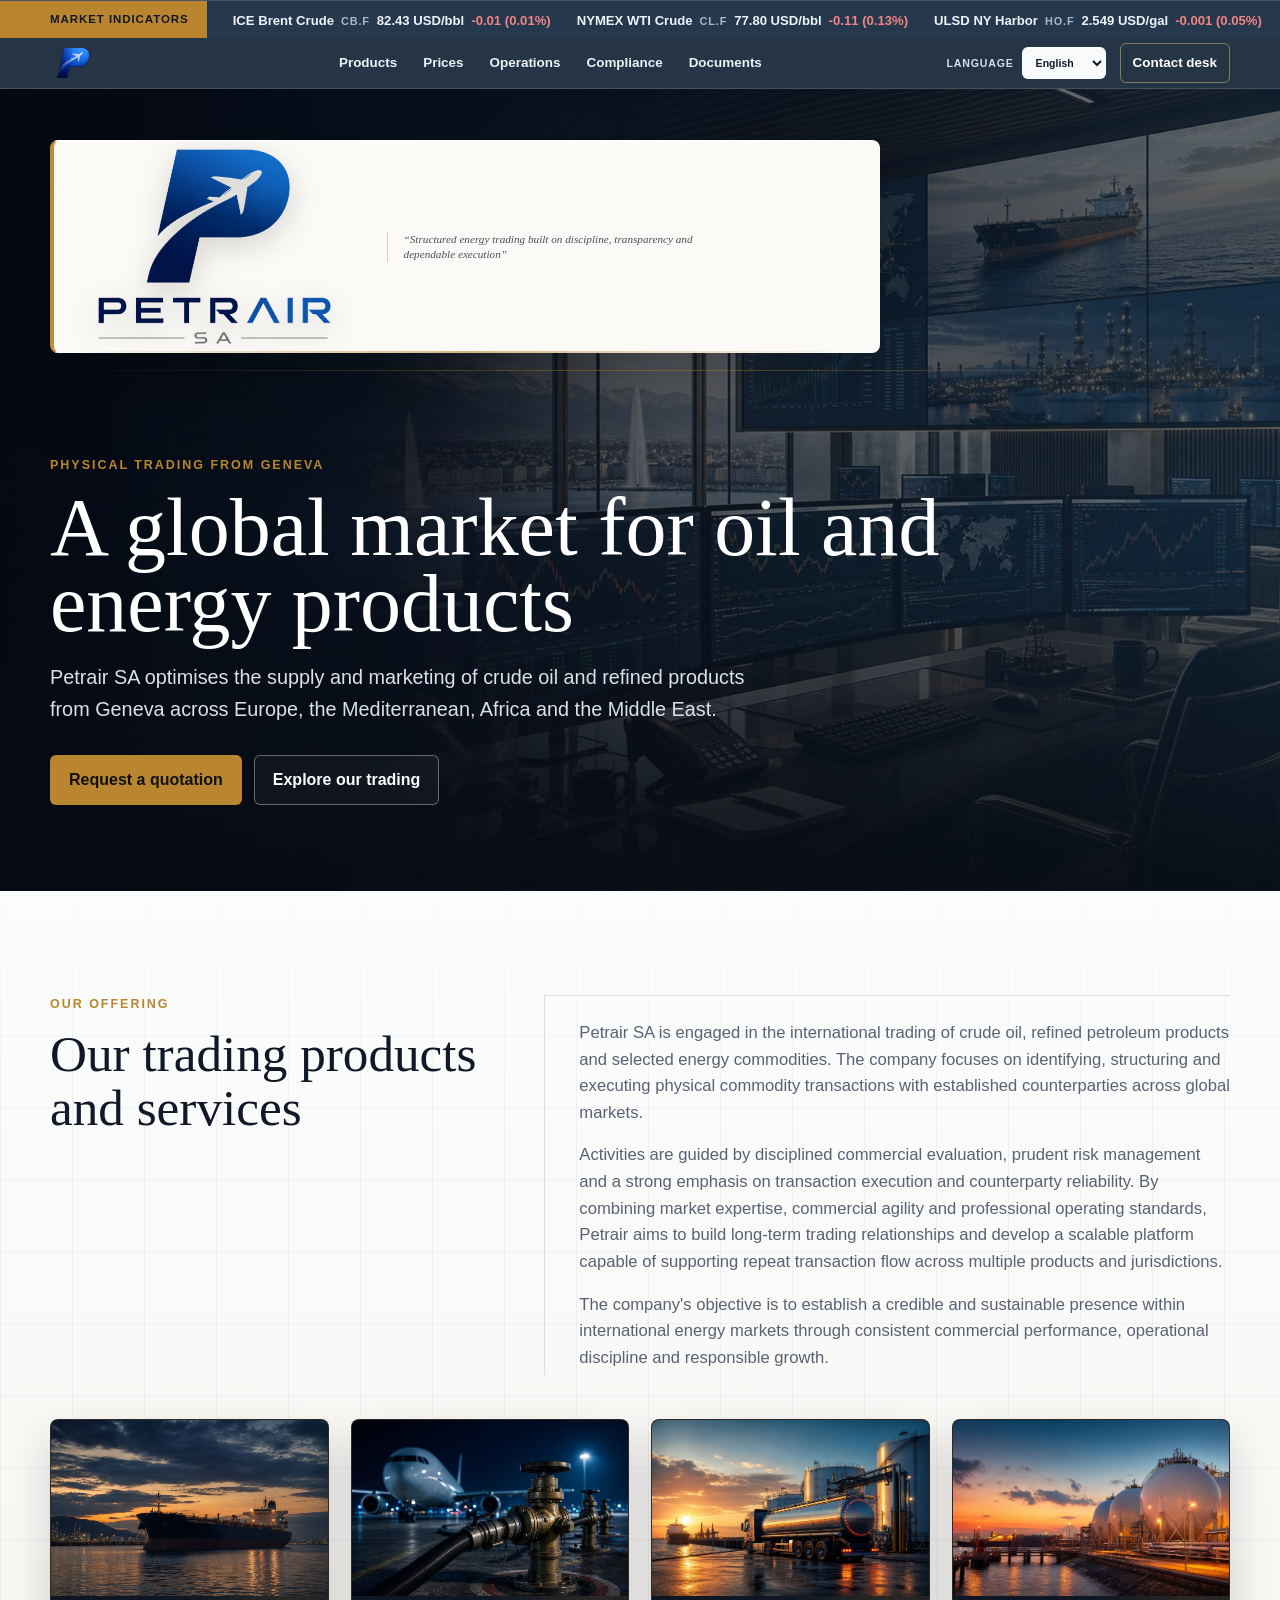
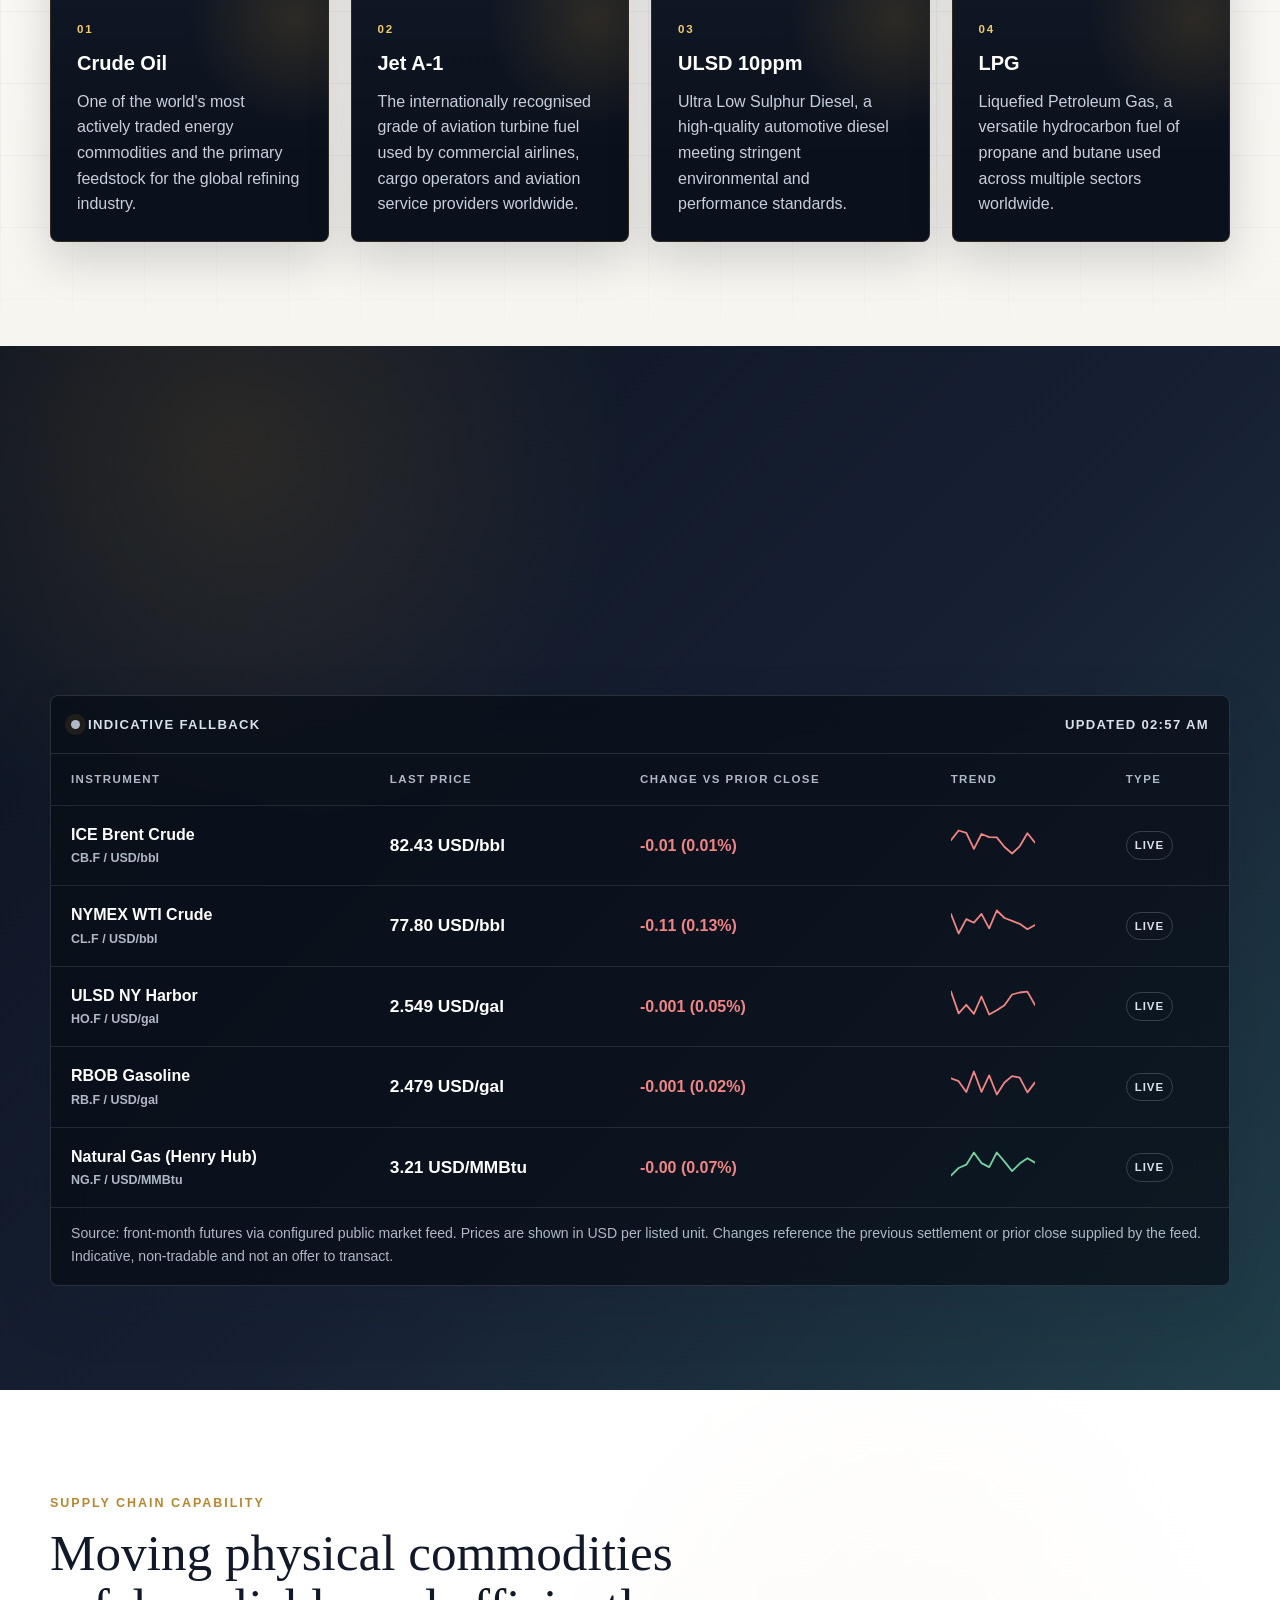
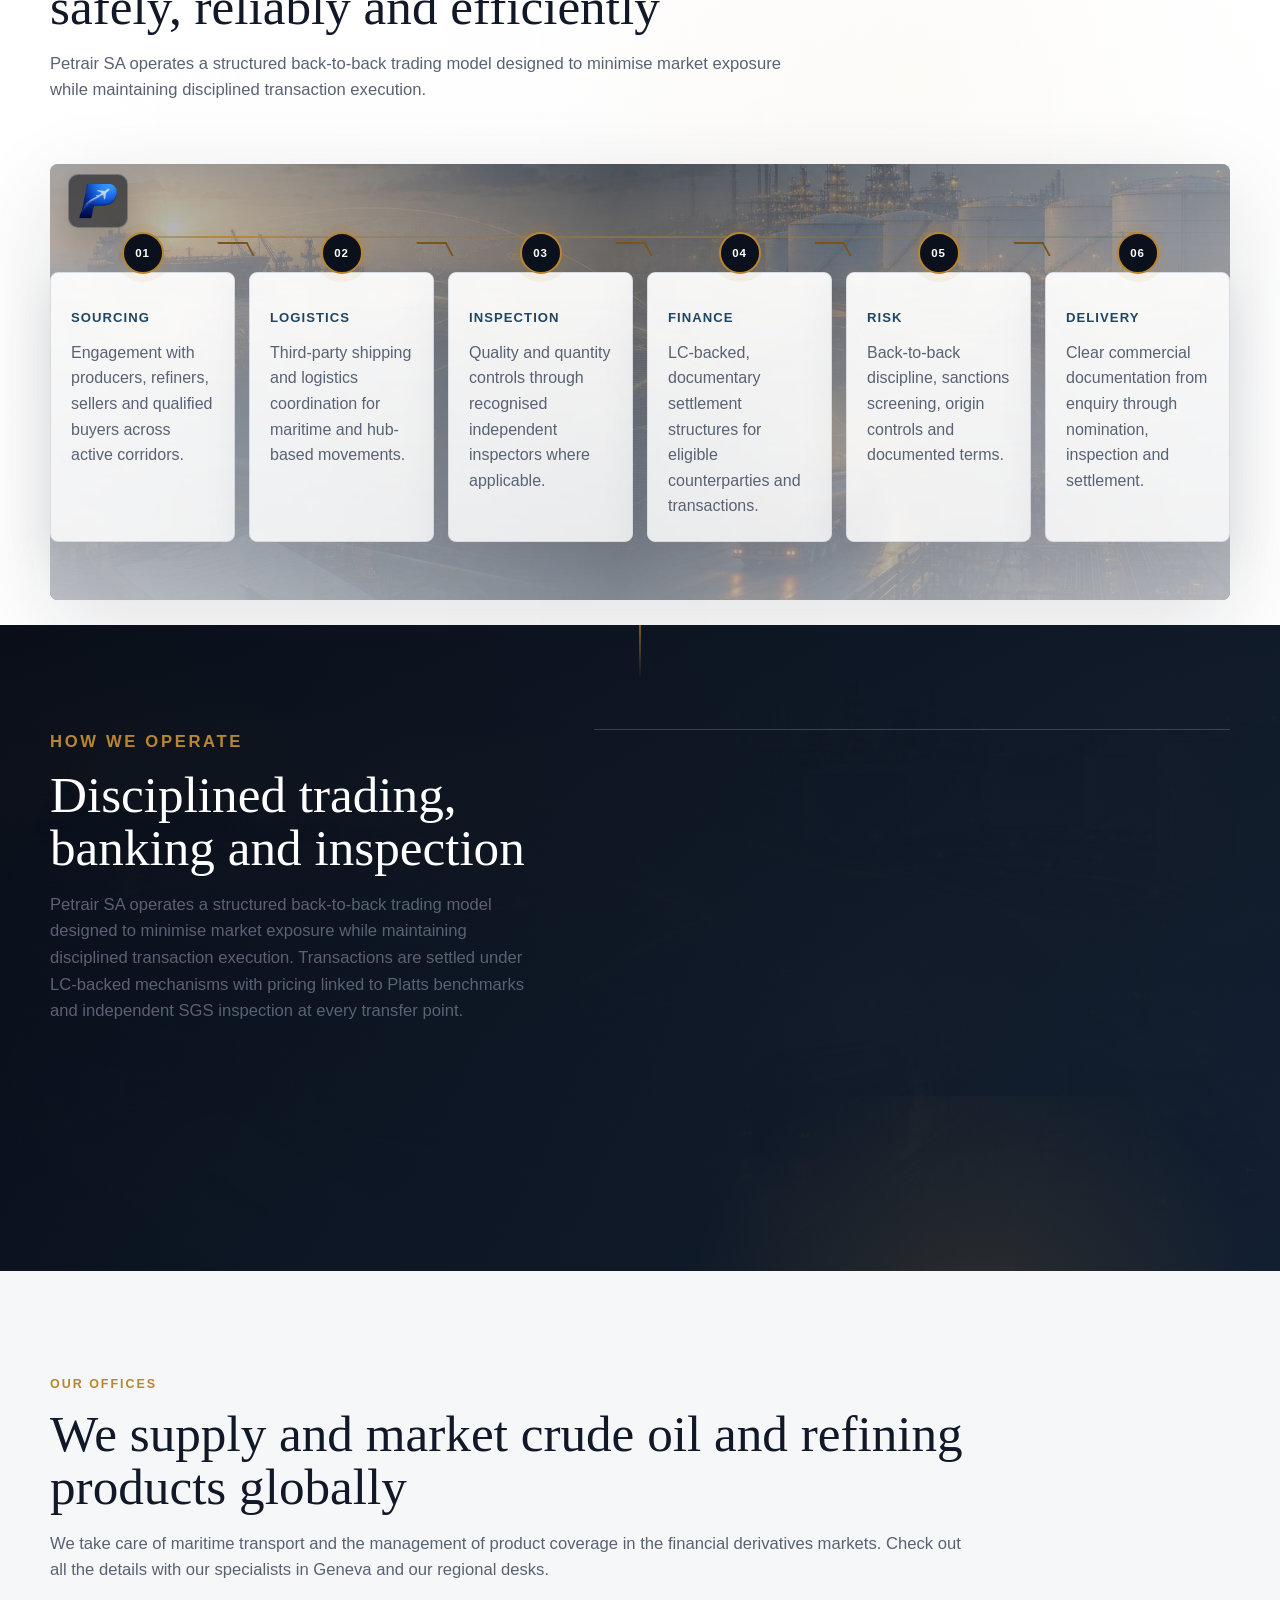
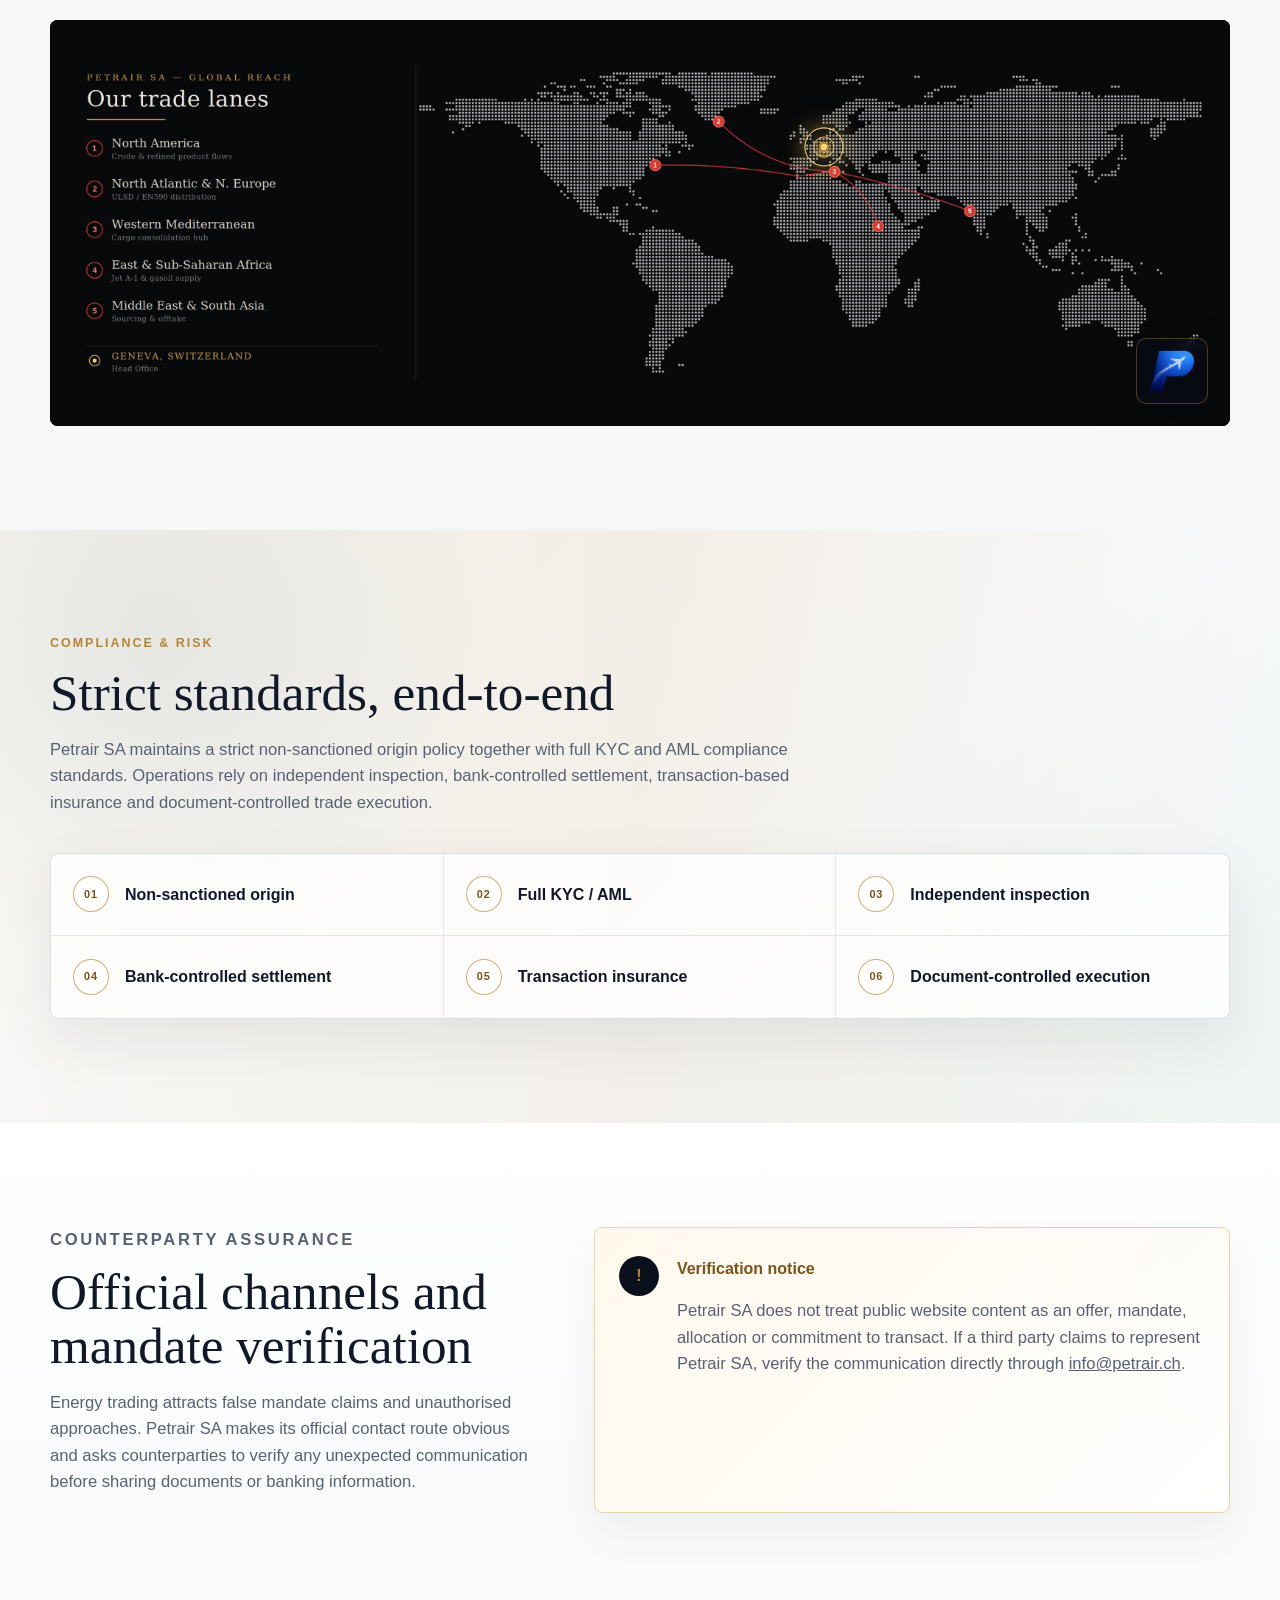
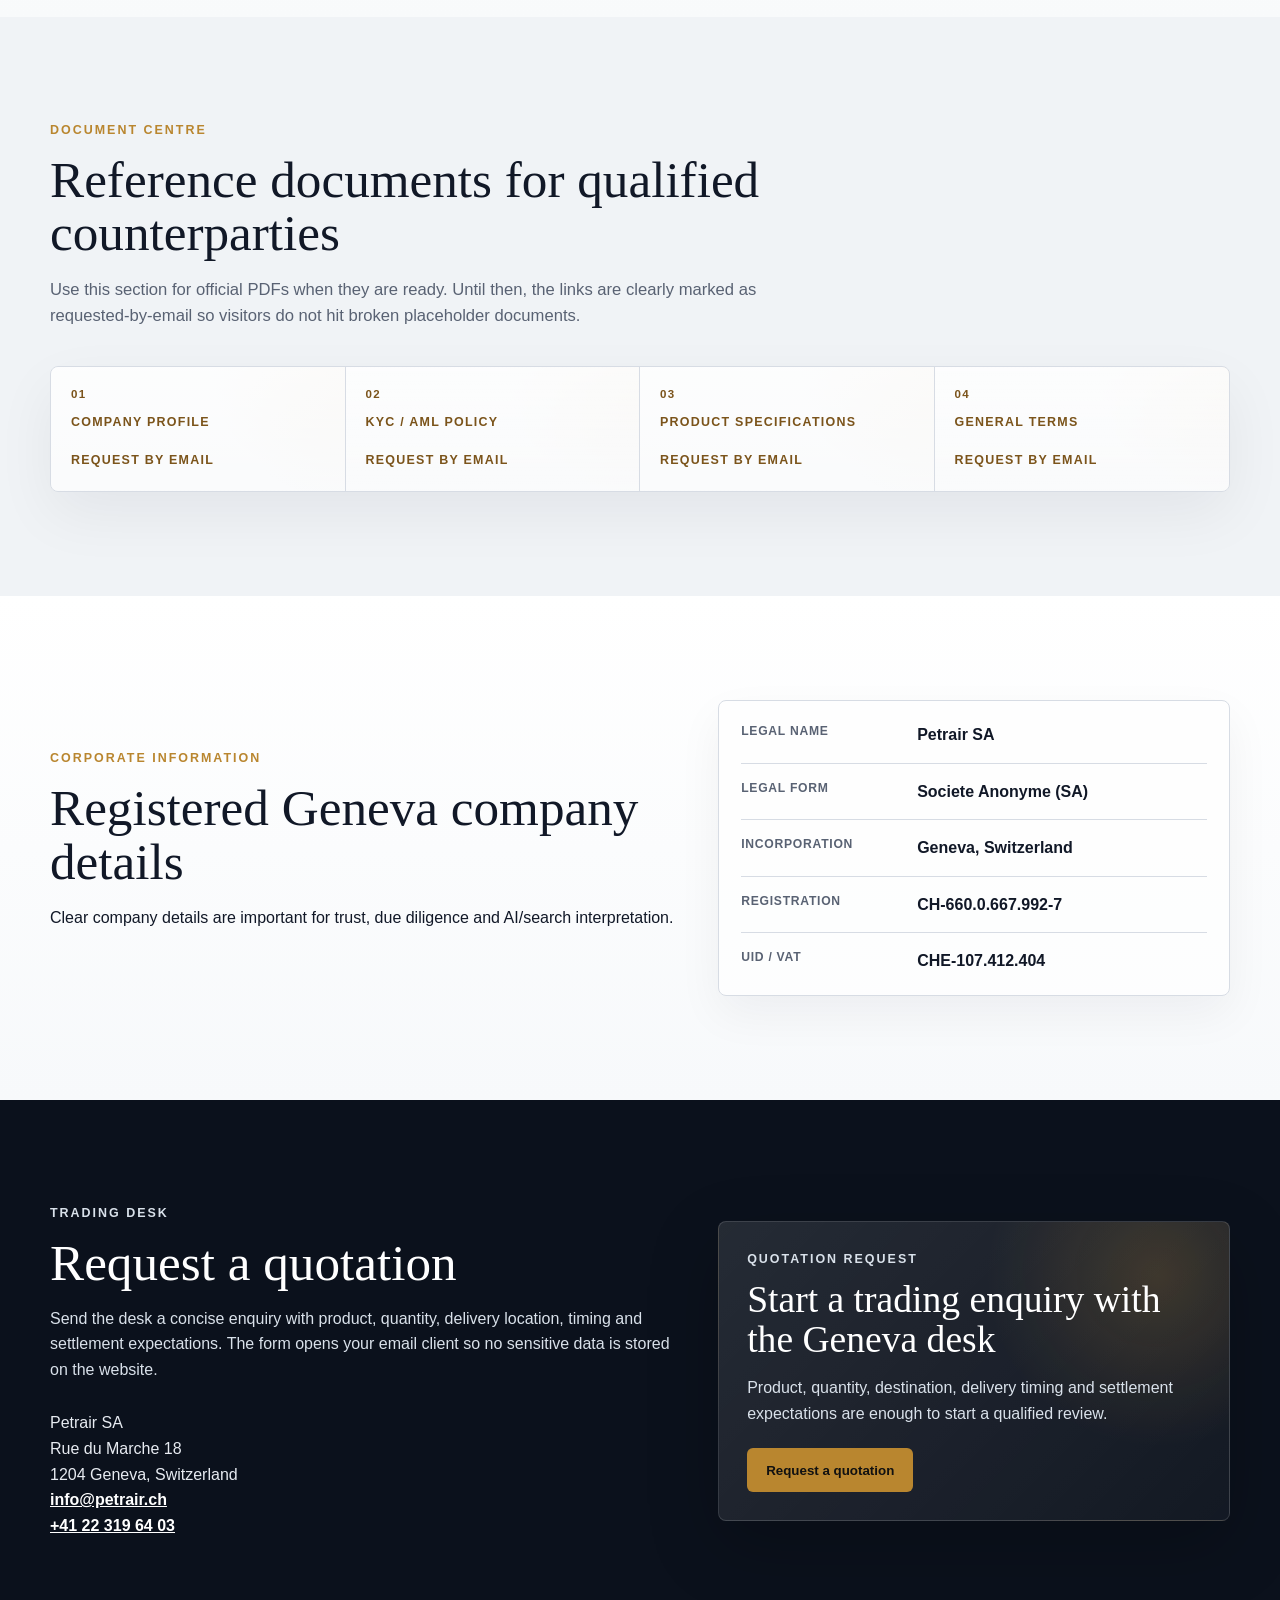
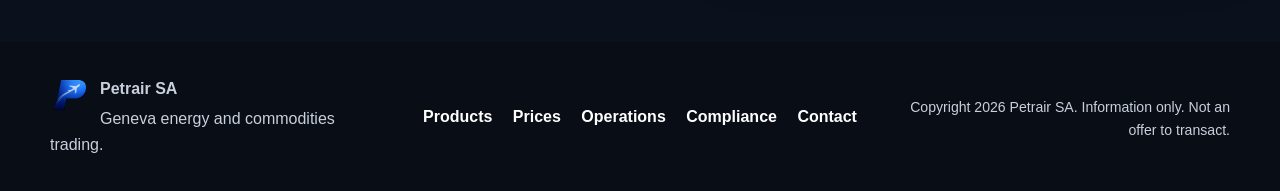
<file: index.html>
<!doctype html>
<html lang="en">
<head>
  <meta charset="utf-8">
  <meta name="viewport" content="width=device-width, initial-scale=1">
  <title>Petrair SA | Geneva Energy & Commodities Trading</title>
  <meta name="description" content="Petrair SA is a Geneva-based physical energy trading company focused on crude oil, Jet A-1, ULSD 10ppm and LPG across Europe, the Mediterranean, Africa and the Middle East.">
  <meta name="robots" content="index,follow,max-image-preview:large,max-snippet:-1,max-video-preview:-1">
  <meta name="theme-color" content="#111827">
  <link rel="canonical" href="https://petrair.org/">
  <link rel="icon" type="image/png" href="images/petrair-logo-256.png">
  <link rel="preload" as="image" href="images/petrair-hero-custom.jpg">
  <link rel="stylesheet" href="css/styles.css?v=20260614-02">
  <link rel="manifest" href="site.webmanifest">
  <meta property="og:type" content="website">
  <meta property="og:site_name" content="Petrair SA">
  <meta property="og:title" content="Petrair SA | Geneva Energy & Commodities Trading">
  <meta property="og:description" content="Physical crude oil and refined-products trading from Geneva, with disciplined logistics, banking, inspection and compliance.">
  <meta property="og:url" content="https://petrair.org/">
  <meta property="og:image" content="https://petrair.org/images/petrair-hero-custom.jpg">
  <meta name="twitter:card" content="summary_large_image">
  <meta name="twitter:title" content="Petrair SA | Geneva Energy & Commodities Trading">
  <meta name="twitter:description" content="Geneva-based physical energy trading for crude oil, Jet A-1, ULSD 10ppm and LPG.">
  <meta name="twitter:image" content="https://petrair.org/images/petrair-hero-custom.jpg">
  <script type="application/ld+json">
  {
    "@context": "https://schema.org",
    "@graph": [
      {
        "@type": "Organization",
        "@id": "https://petrair.org/#organization",
      "name": "Petrair SA",
      "url": "https://petrair.org/",
      "logo": "https://petrair.org/images/petrair-logo-hd.png",
      "image": "https://petrair.org/images/petrair-hero-custom.jpg",
        "legalName": "Petrair SA",
        "foundingLocation": "Geneva, Switzerland",
        "address": {
          "@type": "PostalAddress",
          "streetAddress": "Rue du Marche 18",
          "postalCode": "1204",
          "addressLocality": "Geneva",
          "addressCountry": "CH"
        },
        "email": "info@petrair.ch",
        "telephone": "+41 22 319 64 03",
        "areaServed": ["Europe", "Mediterranean", "Africa", "Middle East", "Asia"],
        "knowsAbout": ["Crude oil trading", "Jet A-1", "ULSD 10ppm", "LPG", "Physical commodities", "Letters of credit", "KYC", "AML"]
      },
      {
        "@type": "WebSite",
        "@id": "https://petrair.org/#website",
        "url": "https://petrair.org/",
        "name": "Petrair SA",
        "publisher": {"@id": "https://petrair.org/#organization"},
        "inLanguage": "en"
      },
      {
        "@type": "Service",
        "@id": "https://petrair.org/#trading-service",
        "name": "Physical energy commodities trading",
        "provider": {"@id": "https://petrair.org/#organization"},
        "serviceType": "Crude oil and refined-products trading",
        "areaServed": ["Europe", "Mediterranean", "Africa", "Middle East", "Asia"],
        "description": "Supply, marketing, logistics coordination and documentary execution for crude oil, Jet A-1, ULSD 10ppm and LPG."
      },
      {
        "@type": "FAQPage",
        "@id": "https://petrair.org/#faq",
        "mainEntity": [
          {
            "@type": "Question",
            "name": "What products does Petrair SA trade?",
            "acceptedAnswer": {
              "@type": "Answer",
              "text": "Petrair SA focuses on crude oil, Jet A-1 aviation fuel, ULSD 10ppm diesel and LPG, supported by documented physical execution."
            }
          },
          {
            "@type": "Question",
            "name": "Where does Petrair SA operate?",
            "acceptedAnswer": {
              "@type": "Answer",
              "text": "Petrair SA is based in Geneva and works across Europe, the Mediterranean, Africa, the Middle East and Asia."
            }
          },
          {
            "@type": "Question",
            "name": "How are enquiries handled?",
            "acceptedAnswer": {
              "@type": "Answer",
              "text": "Qualified counterparties can submit an enquiry to the Geneva desk. Indicative responses are subject to KYC, AML, sanctions screening, product availability and contract terms."
            }
          }
        ]
      }
    ]
  }
  </script>
</head>
<body>
  <a class="skip-link" href="#main">Skip to content</a>
  <header class="site-header">
    <div class="market-ticker" aria-label="Energy market indicators">
      <a class="ticker-label" href="#prices">Market indicators</a>
      <div class="ticker-window" aria-live="polite">
        <div class="ticker-track" id="market-ticker-track">
          <span class="ticker-loading">Loading market indicators...</span>
        </div>
      </div>
    </div>
    <nav class="nav" aria-label="Main navigation">
      <a class="nav-brand" href="#top" aria-label="Petrair SA home">
        <img src="images/petrair-logo-hd.png" alt="" width="44" height="44">
      </a>
      <button class="menu-button" type="button" aria-expanded="false" aria-controls="menu">Menu</button>
      <div class="menu" id="menu">
        <div class="menu-links">
          <a href="#products" data-i18n="nav.products">Products</a>
          <a href="#prices" data-i18n="nav.prices">Prices</a>
          <a href="#operations" data-i18n="nav.operations">Operations</a>
          <a href="#compliance" data-i18n="nav.compliance">Compliance</a>
          <a href="#documents" data-i18n="nav.documents">Documents</a>
        </div>
        <div class="menu-tools">
          <label class="language-label">
            <span data-i18n="nav.language">Language</span>
            <select id="language-select" aria-label="Language">
              <option value="en">English</option>
              <option value="fr">Francais</option>
              <option value="es">Espanol</option>
              <option value="de">Deutsch</option>
              <option value="ar">Arabic</option>
              <option value="zh">Chinese</option>
            </select>
          </label>
          <a href="#contact" class="menu-cta" data-i18n="nav.contact">Contact desk</a>
        </div>
      </div>
    </nav>
  </header>

  <main id="main">
    <section class="hero" id="top" aria-labelledby="hero-title">
      <div class="hero-media" aria-hidden="true">
        <img src="images/petrair-hero-custom.jpg" alt="">
      </div>
      <div class="brand-strip" aria-label="Petrair SA brand statement">
        <div class="hero-brand">
          <div class="brand-lockup" aria-label="Petrair SA">
            <img class="brand-full-logo" src="images/petrair-business-card-logo-mattefree.png" alt="Petrair SA" width="931" height="783">
          </div>
          <p class="brand-mission">&ldquo;Structured energy trading built on discipline, transparency and dependable execution&rdquo;</p>
        </div>
      </div>
      <div class="wrap hero-grid">
        <div class="hero-copy">
          <p class="eyebrow" data-i18n="hero.eyebrow">Physical trading from Geneva</p>
          <h1 id="hero-title" data-i18n="hero.title">A global market for oil and energy products</h1>
          <p class="lead" data-i18n="hero.lead">Petrair SA optimises the supply and marketing of crude oil and refined products from Geneva across Europe, the Mediterranean, Africa and the Middle East.</p>
          <div class="actions">
            <a class="button primary" href="#contact" data-open-rfq data-i18n="hero.cta1">Request a quotation</a>
            <a class="button secondary" href="#products" data-i18n="hero.cta2">Explore our trading</a>
          </div>
        </div>
      </div>
    </section>

    <section class="section products premium-offering" id="products" aria-labelledby="products-title">
      <div class="wrap">
        <div class="section-head offering-head">
          <div>
            <p class="eyebrow" data-i18n="products.eyebrow">Our offering</p>
            <h2 id="products-title" data-i18n="products.title">Our trading products and services</h2>
          </div>
          <div class="offering-copy">
            <p data-i18n="products.text1">Petrair SA is engaged in the international trading of crude oil, refined petroleum products and selected energy commodities. The company focuses on identifying, structuring and executing physical commodity transactions with established counterparties across global markets.</p>
            <p data-i18n="products.text2">Activities are guided by disciplined commercial evaluation, prudent risk management and a strong emphasis on transaction execution and counterparty reliability. By combining market expertise, commercial agility and professional operating standards, Petrair aims to build long-term trading relationships and develop a scalable platform capable of supporting repeat transaction flow across multiple products and jurisdictions.</p>
            <p data-i18n="products.text3">The company's objective is to establish a credible and sustainable presence within international energy markets through consistent commercial performance, operational discipline and responsible growth.</p>
          </div>
        </div>
        <div class="card-grid product-showcase">
          <article class="product-card" data-spec="crude" role="button" tabindex="0" aria-label="Open Crude Oil overview">
            <img src="images/petrair-crude-custom.jpg" alt="Oil tanker at dusk representing Petrair SA crude oil trading corridors" loading="lazy" width="1100" height="720">
            <div class="product-card-body">
              <span class="product-index">01</span>
              <h3 data-i18n="product.crude">Crude Oil</h3>
              <p data-i18n="product.crudeText">One of the world's most actively traded energy commodities and the primary feedstock for the global refining industry.</p>
            </div>
          </article>
          <article class="product-card" data-spec="jet" role="button" tabindex="0" aria-label="Open Jet A-1 overview">
            <img src="images/petrair-jet-custom.jpg" alt="Jet A-1 fuel hydrant on an airport apron representing aviation fuel supply" loading="lazy" width="1100" height="720">
            <div class="product-card-body">
              <span class="product-index">02</span>
              <h3>Jet A-1</h3>
              <p data-i18n="product.jetText">The internationally recognised grade of aviation turbine fuel used by commercial airlines, cargo operators and aviation service providers worldwide.</p>
            </div>
          </article>
          <article class="product-card" data-spec="diesel" role="button" tabindex="0" aria-label="Open ULSD 10ppm overview">
            <img src="images/petrair-diesel-custom-v2.jpg" alt="Refined-products terminal at dusk representing Petrair SA ULSD 10ppm trading" loading="lazy" width="1100" height="720">
            <div class="product-card-body">
              <span class="product-index">03</span>
              <h3>ULSD 10ppm</h3>
              <p data-i18n="product.dieselText">Ultra Low Sulphur Diesel, a high-quality automotive diesel meeting stringent environmental and performance standards.</p>
            </div>
          </article>
          <article class="product-card" data-spec="lpg" role="button" tabindex="0" aria-label="Open LPG overview">
            <img src="images/petrair-lpg-custom-v2.jpg" alt="LPG spherical storage tanks at a coastal terminal at dusk" loading="lazy" width="1100" height="720">
            <div class="product-card-body">
              <span class="product-index">04</span>
              <h3>LPG</h3>
              <p data-i18n="product.lpgText">Liquefied Petroleum Gas, a versatile hydrocarbon fuel of propane and butane used across multiple sectors worldwide.</p>
            </div>
          </article>
        </div>
      </div>
    </section>

    <section class="section prices" id="prices" aria-labelledby="prices-title">
      <div class="wrap">
        <div class="section-head">
          <p class="eyebrow" data-i18n="prices.eyebrow">Energy market indicators</p>
          <h2 id="prices-title" data-i18n="prices.title">Crude oil and refined-product benchmark prices</h2>
          <p data-i18n="prices.text">Streaming front-month futures for the benchmarks Petrair SA trades against. Changes are measured against the previous settlement or prior close from the feed.</p>
        </div>
        <div class="price-board" aria-live="polite">
          <div class="price-board-head">
            <span><span class="status-dot" id="price-status-dot"></span><span id="price-status">Loading</span></span>
            <span id="price-updated">Not updated yet</span>
          </div>
          <div class="price-table-wrap">
            <table class="price-table">
              <thead>
                <tr>
                  <th data-i18n="prices.instrument">Instrument</th>
                  <th data-i18n="prices.last">Last price</th>
                  <th data-i18n="prices.change">Change vs prior close</th>
                  <th class="hide-sm" data-i18n="prices.trend">Trend</th>
                  <th data-i18n="prices.type">Type</th>
                </tr>
              </thead>
              <tbody id="price-rows"></tbody>
            </table>
          </div>
          <p class="price-foot" data-i18n="prices.foot">Source: front-month futures via configured public market feed. Prices are shown in USD per listed unit. Changes reference the previous settlement or prior close supplied by the feed. Indicative, non-tradable and not an offer to transact.</p>
        </div>
      </div>
    </section>

    <section class="section supply" aria-labelledby="supply-title">
      <div class="wrap">
        <div class="section-head">
          <p class="eyebrow" data-i18n="supply.eyebrow">Supply chain capability</p>
          <h2 id="supply-title" data-i18n="supply.title">Moving physical commodities safely, reliably and efficiently</h2>
          <p data-i18n="supply.text">Petrair SA operates a structured back-to-back trading model designed to minimise market exposure while maintaining disciplined transaction execution.</p>
        </div>
        <div class="supply-art" aria-hidden="true">
          <img src="images/supply-flow-bg.jpg" alt="" loading="lazy" width="1200" height="720">
        </div>
        <div class="capability-flow" aria-label="Supply chain capability flow">
          <div class="flow-rail" aria-hidden="true"><span></span></div>
          <article>
            <span class="flow-step">01</span>
            <strong data-i18n="supply.step1.title">Sourcing</strong>
            <p data-i18n="supply.step1.text">Engagement with producers, refiners, sellers and qualified buyers across active corridors.</p>
          </article>
          <article>
            <span class="flow-step">02</span>
            <strong data-i18n="supply.step2.title">Logistics</strong>
            <p data-i18n="supply.step2.text">Third-party shipping and logistics coordination for maritime and hub-based movements.</p>
          </article>
          <article>
            <span class="flow-step">03</span>
            <strong data-i18n="supply.step3.title">Inspection</strong>
            <p data-i18n="supply.step3.text">Quality and quantity controls through recognised independent inspectors where applicable.</p>
          </article>
          <article>
            <span class="flow-step">04</span>
            <strong data-i18n="supply.step4.title">Finance</strong>
            <p data-i18n="supply.step4.text">LC-backed, documentary settlement structures for eligible counterparties and transactions.</p>
          </article>
          <article>
            <span class="flow-step">05</span>
            <strong data-i18n="supply.step5.title">Risk</strong>
            <p data-i18n="supply.step5.text">Back-to-back discipline, sanctions screening, origin controls and documented terms.</p>
          </article>
          <article>
            <span class="flow-step">06</span>
            <strong data-i18n="supply.step6.title">Delivery</strong>
            <p data-i18n="supply.step6.text">Clear commercial documentation from enquiry through nomination, inspection and settlement.</p>
          </article>
        </div>
      </div>
    </section>

    <section class="section operations process-continuation" id="operations" aria-labelledby="operations-title">
      <div class="wrap split">
        <div>
          <p class="eyebrow" data-i18n="ops.eyebrow">How we operate</p>
          <h2 id="operations-title" data-i18n="ops.title">Disciplined trading, banking and inspection</h2>
          <p data-i18n="ops.text">Petrair SA operates a structured back-to-back trading model designed to minimise market exposure while maintaining disciplined transaction execution. Transactions are settled under LC-backed mechanisms with pricing linked to Platts benchmarks and independent SGS inspection at every transfer point.</p>
        </div>
        <div class="process-list" aria-label="Operating standards">
          <div><span>01</span><strong data-i18n="ops.step1.title">Inspection</strong><p data-i18n="ops.step1.text">SGS and internationally recognised inspectors at every transfer point.</p></div>
          <div><span>02</span><strong data-i18n="ops.step2.title">Logistics</strong><p data-i18n="ops.step2.text">Third-party shipping and logistics support across corridors.</p></div>
          <div><span>03</span><strong data-i18n="ops.step3.title">Settlement</strong><p data-i18n="ops.step3.text">Bank-controlled, fully documented LC execution.</p></div>
          <div><span>04</span><strong data-i18n="ops.step4.title">Pricing</strong><p data-i18n="ops.step4.text">Platts-linked benchmarks, transparent and auditable.</p></div>
        </div>
      </div>
    </section>

    <section class="section reach" aria-labelledby="reach-title">
      <div class="wrap">
        <div class="section-head compact">
          <p class="eyebrow" data-i18n="reach.eyebrow">Our offices</p>
          <h2 id="reach-title" data-i18n="reach.title">We supply and market crude oil and refining products globally</h2>
          <p data-i18n="reach.text">We take care of maritime transport and the management of product coverage in the financial derivatives markets. Check out all the details with our specialists in Geneva and our regional desks.</p>
        </div>
        <div class="map-band">
          <div class="route-map" role="img" aria-label="Petrair SA global trade lanes: North America, North Atlantic and Northern Europe, Western Mediterranean, East and Sub-Saharan Africa, Middle East and South Asia, with Geneva head office.">
            <img src="images/petrair-tradelanes-list.png" alt="Petrair SA global trade lanes map with route list and Geneva head office marker" loading="lazy" width="2048" height="731">
            <span class="geneva-pulse" aria-hidden="true"></span>
          </div>
        </div>
      </div>
    </section>

    <section class="section compliance" id="compliance" aria-labelledby="compliance-title">
      <div class="wrap">
        <div class="section-head">
          <p class="eyebrow" data-i18n="compliance.eyebrow">Compliance & Risk</p>
          <h2 id="compliance-title" data-i18n="compliance.title">Strict standards, end-to-end</h2>
          <p data-i18n="compliance.text">Petrair SA maintains a strict non-sanctioned origin policy together with full KYC and AML compliance standards. Operations rely on independent inspection, bank-controlled settlement, transaction-based insurance and document-controlled trade execution.</p>
        </div>
        <div class="checks">
          <div data-i18n="compliance.check1">Non-sanctioned origin</div>
          <div data-i18n="compliance.check2">Full KYC / AML</div>
          <div data-i18n="compliance.check3">Independent inspection</div>
          <div data-i18n="compliance.check4">Bank-controlled settlement</div>
          <div data-i18n="compliance.check5">Transaction insurance</div>
          <div data-i18n="compliance.check6">Document-controlled execution</div>
        </div>
      </div>
    </section>

    <section class="section assurance" aria-labelledby="assurance-title">
      <div class="wrap split">
        <div>
          <p class="eyebrow" data-i18n="assurance.eyebrow">Counterparty assurance</p>
          <h2 id="assurance-title" data-i18n="assurance.title">Official channels and mandate verification</h2>
          <p data-i18n="assurance.text">Energy trading attracts false mandate claims and unauthorised approaches. Petrair SA makes its official contact route obvious and asks counterparties to verify any unexpected communication before sharing documents or banking information.</p>
        </div>
        <div class="warning-panel">
          <strong data-i18n="assurance.noticeTitle">Verification notice</strong>
          <p><span data-i18n="assurance.noticeText">Petrair SA does not treat public website content as an offer, mandate, allocation or commitment to transact. If a third party claims to represent Petrair SA, verify the communication directly through</span> <a href="mailto:info@petrair.ch">info@petrair.ch</a>.</p>
        </div>
      </div>
    </section>

    <section class="section documents" id="documents" aria-labelledby="documents-title">
      <div class="wrap">
        <div class="section-head">
          <p class="eyebrow" data-i18n="documents.eyebrow">Document centre</p>
          <h2 id="documents-title" data-i18n="documents.title">Reference documents for qualified counterparties</h2>
          <p data-i18n="documents.text">Use this section for official PDFs when they are ready. Until then, the links are clearly marked as requested-by-email so visitors do not hit broken placeholder documents.</p>
        </div>
        <div class="doc-grid">
          <a href="mailto:info@petrair.ch?subject=Petrair%20SA%20company%20profile%20request"><span data-i18n="documents.item1">Company profile</span> <span data-i18n="documents.request">Request by email</span></a>
          <a href="mailto:info@petrair.ch?subject=Petrair%20SA%20KYC%20AML%20policy%20request"><span data-i18n="documents.item2">KYC / AML policy</span> <span data-i18n="documents.request">Request by email</span></a>
          <a href="mailto:info@petrair.ch?subject=Petrair%20SA%20product%20specifications%20request"><span data-i18n="documents.item3">Product specifications</span> <span data-i18n="documents.request">Request by email</span></a>
          <a href="mailto:info@petrair.ch?subject=Petrair%20SA%20terms%20request"><span data-i18n="documents.item4">General terms</span> <span data-i18n="documents.request">Request by email</span></a>
        </div>
      </div>
    </section>

    <section class="section corporate" aria-labelledby="corporate-title">
      <div class="wrap contact-grid">
        <div>
          <p class="eyebrow" data-i18n="corporate.eyebrow">Corporate information</p>
          <h2 id="corporate-title" data-i18n="corporate.title">Registered Geneva company details</h2>
          <p data-i18n="corporate.text">Clear company details are important for trust, due diligence and AI/search interpretation.</p>
        </div>
        <dl class="corp-list">
          <div><dt data-i18n="corporate.legalName">Legal name</dt><dd>Petrair SA</dd></div>
          <div><dt data-i18n="corporate.legalForm">Legal form</dt><dd data-i18n="corporate.legalFormValue">Societe Anonyme (SA)</dd></div>
          <div><dt data-i18n="corporate.incorporation">Incorporation</dt><dd data-i18n="corporate.incorporationValue">Geneva, Switzerland</dd></div>
          <div><dt data-i18n="corporate.registration">Registration</dt><dd>CH-660.0.667.992-7</dd></div>
          <div><dt data-i18n="corporate.uid">UID / VAT</dt><dd>CHE-107.412.404</dd></div>
        </dl>
      </div>
    </section>

    <section class="section contact" id="contact" aria-labelledby="contact-title">
      <div class="wrap contact-grid">
        <div>
          <p class="eyebrow" data-i18n="contact.eyebrow">Trading desk</p>
          <h2 id="contact-title" data-i18n="contact.title">Request a quotation</h2>
          <p data-i18n="contact.text">Send the desk a concise enquiry with product, quantity, delivery location, timing and settlement expectations. The form opens your email client so no sensitive data is stored on the website.</p>
          <address>
            Petrair SA<br>
            Rue du Marche 18<br>
            1204 Geneva, Switzerland<br>
            <a href="mailto:info@petrair.ch">info@petrair.ch</a><br>
            <a href="tel:+41223196403">+41 22 319 64 03</a>
          </address>
        </div>
        <div class="rfq-panel">
          <p class="eyebrow" data-i18n="quote.eyebrow">Quotation request</p>
          <h3 data-i18n="quote.title">Start a trading enquiry with the Geneva desk</h3>
          <p data-i18n="quote.text">Product, quantity, destination, delivery timing and settlement expectations are enough to start a qualified review.</p>
          <button class="button primary" type="button" data-open-rfq data-i18n="quote.button">Request a quotation</button>
        </div>
      </div>
    </section>
  </main>

  <footer class="footer">
    <div class="wrap footer-grid">
      <div>
        <img class="footer-logo" src="images/petrair-logo-hd.png" alt="" width="40" height="38">
        <strong>Petrair SA</strong>
        <p data-i18n="footer.tagline">Geneva energy and commodities trading.</p>
      </div>
      <div>
        <a href="#products" data-i18n="nav.products">Products</a>
        <a href="#prices" data-i18n="nav.prices">Prices</a>
        <a href="#operations" data-i18n="nav.operations">Operations</a>
        <a href="#compliance" data-i18n="nav.compliance">Compliance</a>
        <a href="#contact" data-i18n="footer.contact">Contact</a>
      </div>
      <p data-i18n="footer.legal">Copyright 2026 Petrair SA. Information only. Not an offer to transact.</p>
    </div>
  </footer>
  <div class="modal" id="rfq-modal" hidden>
    <div class="modal-panel rfq-modal-panel" role="dialog" aria-modal="true" aria-labelledby="rfq-modal-title">
      <button class="modal-close rfq-modal-close" type="button" aria-label="Close RFQ form">×</button>
      <p class="eyebrow" data-i18n="contact.eyebrow">Trading desk</p>
      <h2 id="rfq-modal-title" data-i18n="contact.title">Request a quotation</h2>
      <form class="rfq-form" id="rfq-form">
          <label><span data-i18n="form.product">Product</span>
            <select name="Product">
              <option>Crude Oil</option>
              <option>Jet A-1</option>
              <option>ULSD 10ppm</option>
              <option>LPG</option>
              <option>Other</option>
            </select>
          </label>
          <label><span data-i18n="form.quantity">Quantity</span>
            <input name="Quantity" autocomplete="off" placeholder="e.g. 50,000 MT per month">
          </label>
          <label><span data-i18n="form.destination">Destination</span>
            <input name="Destination" autocomplete="shipping locality" placeholder="Port or region">
          </label>
          <label><span data-i18n="form.company">Company</span>
            <input name="Company" autocomplete="organization">
          </label>
          <label><span data-i18n="form.name">Your name</span>
            <input name="Name" autocomplete="name">
          </label>
          <label><span data-i18n="form.email">Email</span>
            <input name="Email" type="email" autocomplete="email" required>
          </label>
          <label><span data-i18n="form.phone">Phone (optional)</span>
            <div class="phone-fields">
              <select name="CountryCode" aria-label="Country code">
                <option value="+41">+41 CH</option>
                <option value="+44">+44 UK</option>
                <option value="+1">+1 US/CA</option>
                <option value="+33">+33 FR</option>
                <option value="+34">+34 ES</option>
                <option value="+49">+49 DE</option>
                <option value="+971">+971 UAE</option>
                <option value="+966">+966 SA</option>
                <option value="+234">+234 NG</option>
                <option value="+27">+27 ZA</option>
              </select>
              <input name="Phone" autocomplete="tel" placeholder="Phone number">
            </div>
          </label>
          <label><span data-i18n="form.message">Message</span>
            <textarea name="Message" rows="4" placeholder="Specification, delivery window, Incoterm, payment terms"></textarea>
          </label>
          <button class="button primary" type="submit" data-i18n="form.submit">Open email enquiry</button>
          <p class="form-note" id="form-note" role="status"></p>
        </form>
    </div>
  </div>
  <div class="modal" id="spec-modal" hidden>
    <div class="modal-panel" role="dialog" aria-modal="true" aria-labelledby="modal-title">
      <button class="modal-close" type="button" aria-label="Close product overview">&times;</button>
      <div class="modal-image" id="modal-image" aria-hidden="true"></div>
      <p class="eyebrow" id="modal-eyebrow">Product overview</p>
      <h2 id="modal-title">Product</h2>
      <p id="modal-body"></p>
    </div>
  </div>
  <script src="js/translations.js" defer></script>
  <script src="js/script.js" defer></script>
</body>
</html>
</file>
<file: css/styles.css>
:root {
  color-scheme: light;
  --ink: #111827;
  --muted: #596273;
  --soft: #eef1f4;
  --ivory: #f7f5ef;
  --line: #d7dce4;
  --panel: #ffffff;
  --dark: #0b111c;
  --dark-2: #172033;
  --gold: #b9862f;
  --gold-dark: #7b541b;
  --blue: #214663;
  --green: #2f6f63;
  --max: 1180px;
  --shadow: 0 24px 60px rgba(17, 24, 39, .12);
}

@font-face {
  font-family: "Azonix";
  font-style: normal;
  font-weight: 400;
  font-display: swap;
  src:
    url("../fonts/Azonix.otf") format("opentype");
}

@font-face {
  font-family: "FoobarPro";
  font-style: normal;
  font-weight: 400;
  font-display: swap;
  src:
    url("../fonts/FoobarproRegular-zlLD.otf") format("opentype");
}

@font-face {
  font-family: "Gugi";
  font-style: normal;
  font-weight: 400;
  font-display: swap;
  src:
    url("../fonts/Gugi-Regular.woff") format("woff"),
    url("../fonts/Gugi-Regular.woff2") format("woff2"),
    url("../fonts/Gugi-Regular.ttf") format("truetype"),
    url("https://fonts.gstatic.com/s/gugi/v15/A2BVn5dXywshVA6A9DEfgqM.woff2") format("woff2");
}

* { box-sizing: border-box; }
html { scroll-behavior: smooth; }
body {
  margin: 0;
  background: #f6f7f8;
  color: var(--ink);
  font-family: Arial, Helvetica, sans-serif;
  line-height: 1.6;
  text-rendering: optimizeLegibility;
}

body::before {
  content: "";
  position: fixed;
  inset: 0;
  z-index: -1;
  pointer-events: none;
  background:
    linear-gradient(120deg, rgba(33,70,99,.08), transparent 34%),
    linear-gradient(300deg, rgba(47,111,99,.07), transparent 38%);
}

img { max-width: 100%; display: block; }
a { color: inherit; }
.wrap { width: min(var(--max), calc(100% - 40px)); margin: 0 auto; }
.skip-link {
  position: absolute;
  left: 12px;
  top: -48px;
  z-index: 20;
  background: var(--dark);
  color: #fff;
  padding: 10px 14px;
}
.skip-link:focus { top: 12px; }

.market-ticker {
  display: flex;
  align-items: center;
  min-height: 38px;
  overflow: hidden;
  background: #26384d;
  color: #eef3f8;
  border-top: 1px solid rgba(255,255,255,.14);
}
.ticker-label {
  flex: 0 0 auto;
  align-self: stretch;
  display: inline-flex;
  align-items: center;
  padding: 0 max(16px, calc((100vw - var(--max)) / 2));
  padding-right: 18px;
  background: var(--gold);
  color: #111827;
  text-decoration: none;
  font-size: .72rem;
  font-weight: 900;
  letter-spacing: .08em;
  text-transform: uppercase;
}
.ticker-window {
  min-width: 0;
  flex: 1 1 auto;
  overflow: hidden;
}
.ticker-track {
  display: inline-flex;
  align-items: center;
  gap: 26px;
  min-width: max-content;
  padding: 0 0 0 26px;
  white-space: nowrap;
  animation: ticker-scroll 42s linear infinite;
}
.ticker-window:hover .ticker-track { animation-play-state: paused; }
.ticker-group {
  display: inline-flex;
  align-items: center;
  gap: 26px;
}
.ticker-item {
  display: inline-flex;
  align-items: baseline;
  gap: 7px;
  font-size: .82rem;
  font-weight: 800;
  font-variant-numeric: tabular-nums;
}
.ticker-name {
  color: #eef3f8;
  font-size: .82rem;
  font-weight: 900;
}
.ticker-item small {
  color: #aeb8c7;
  font-size: .68rem;
  font-weight: 900;
  letter-spacing: .08em;
  text-transform: uppercase;
}
.ticker-change.up { color: #75d19f; }
.ticker-change.down { color: #ef8585; }
.ticker-loading {
  color: #c9d2df;
  font-size: .78rem;
  font-weight: 800;
}
@keyframes ticker-scroll {
  from { transform: translateX(0); }
  to { transform: translateX(-50%); }
}

.site-header {
  position: sticky;
  top: 0;
  z-index: 30;
  background: rgba(30,45,63,.96);
  border-bottom: 1px solid rgba(255,255,255,.14);
  backdrop-filter: blur(18px);
}
.nav {
  position: relative;
  width: min(var(--max), calc(100% - 40px));
  height: 50px;
  margin: 0 auto;
  display: flex;
  align-items: center;
  justify-content: center;
  gap: 18px;
  z-index: 2;
}
.brand-strip {
  position: relative;
  overflow: visible;
  z-index: 22;
  width: min(var(--max), calc(100% - 40px));
  margin: 0 auto;
  padding-top: clamp(24px, 4vw, 52px);
  background: transparent;
  border-bottom: 0;
  box-shadow: none;
}
.brand-strip::after {
  content: "";
  position: absolute;
  left: 0;
  right: 0;
  bottom: -18px;
  height: 1px;
  pointer-events: none;
  background: linear-gradient(90deg, rgba(185,134,47,0), rgba(185,134,47,.55), rgba(185,134,47,0));
}
.nav-brand {
  position: absolute;
  left: 0;
  top: 50%;
  display: grid;
  place-items: center;
  width: 46px;
  height: 46px;
  border-radius: 6px;
  transform: translateY(-50%);
  transition: filter .28s ease, transform .28s ease;
  animation: header-logo-pulse 3.8s ease-in-out infinite;
}
.nav-brand img {
  width: 38px;
  height: 38px;
  object-fit: contain;
}
.nav-brand:hover {
  animation: logo-glow-pulse 1.9s ease-in-out infinite;
  transform: translateY(-50%) scale(1.05);
  filter:
    drop-shadow(0 0 8px rgba(58,154,255,.58))
    drop-shadow(0 0 20px rgba(58,154,255,.32));
}
.menu {
  flex: 1;
  display: grid;
  grid-template-columns: 1fr auto 1fr;
  align-items: center;
}
.menu-links {
  grid-column: 2;
  display: flex;
  align-items: center;
  justify-content: center;
  gap: 26px;
  transform: translateX(-7vw);
}
.menu-tools {
  grid-column: 3;
  display: flex;
  align-items: center;
  justify-content: flex-end;
  gap: 14px;
}
.menu a {
  text-decoration: none;
  color: #edf2f7;
  font-size: .84rem;
  font-weight: 800;
}
.menu a:hover { color: #f7d476; }
.language-label {
  display: inline-flex;
  align-items: center;
  gap: 8px;
  color: #d7dee8;
  font-size: .66rem;
  font-weight: 800;
  text-transform: uppercase;
  letter-spacing: .08em;
}
.language-label select {
  min-height: 32px;
  border: 1px solid rgba(255,255,255,.22);
  border-radius: 6px;
  background: #f8fafc;
  color: var(--ink);
  padding: 5px 9px;
  font: inherit;
  text-transform: none;
  letter-spacing: 0;
  cursor: pointer;
}
.language-label option {
  background: #fff;
  color: var(--ink);
}
.menu-cta {
  border: 1px solid rgba(247,212,118,.46);
  color: #fff !important;
  padding: 8px 12px;
  border-radius: 6px;
}
.menu-button { display: none; }

.hero {
  position: relative;
  min-height: 680px;
  display: block;
  align-items: center;
  overflow: hidden;
  background:
    linear-gradient(90deg, rgba(7,11,18,.96), rgba(11,17,28,.8) 48%, rgba(11,17,28,.34)),
    linear-gradient(120deg, #111827, #214663);
  color: #fff;
}
.hero::after {
  content: "";
  position: absolute;
  inset: auto 0 0;
  height: 42%;
  background: linear-gradient(180deg, transparent, rgba(7,11,18,.82));
  pointer-events: none;
}
.hero-media {
  position: absolute;
  inset: 0;
  opacity: .32;
}
.hero-media img {
  width: 100%;
  height: 100%;
  object-fit: cover;
}
.hero-grid {
  position: relative;
  z-index: 20;
  display: grid;
  grid-template-columns: minmax(0, 1fr);
  gap: 44px;
  align-items: end;
  padding: clamp(74px, 8vw, 118px) 0 86px;
}
.hero-copy {
  padding-top: 0;
}
.hero h1 {
  margin: 14px 0 18px;
  max-width: 900px;
  font-family: Georgia, "Times New Roman", serif;
  font-weight: 500;
  font-size: clamp(2.8rem, 6.4vw, 6.2rem);
  line-height: .93;
  letter-spacing: 0;
}
.hero-brand {
  position: relative;
  width: fit-content;
  max-width: min(100%, 940px);
  margin: 0;
  display: grid;
  grid-template-columns: auto minmax(340px, 430px);
  align-items: center;
  gap: clamp(28px, 4.2vw, 58px);
  padding: 6px clamp(34px, 5vw, 62px) 6px clamp(26px, 4vw, 42px);
  max-width: 100%;
  color: var(--ink);
  z-index: 25;
  font-weight: 900;
  text-transform: none;
  background: #fbfaf6;
  border: 1px solid rgba(255,255,255,.78);
  border-left: 4px solid rgba(185,134,47,.95);
  border-radius: 8px;
  box-shadow:
    0 26px 80px rgba(0,0,0,.26),
    inset 0 1px 0 rgba(255,255,255,.88);
  backdrop-filter: blur(9px);
}
.hero-brand::after {
  content: "";
  position: absolute;
  left: 18px;
  right: 18px;
  bottom: -1px;
  height: 2px;
  z-index: -1;
  pointer-events: none;
  background: linear-gradient(90deg, rgba(185,134,47,0), rgba(185,134,47,.58), rgba(185,134,47,0));
}
.brand-lockup {
  position: relative;
  width: clamp(198px, 18.5vw, 242px);
  min-height: 0;
  display: grid;
  justify-items: center;
  transition: filter .28s ease, transform .28s ease;
}
.brand-full-logo {
  position: relative;
  z-index: 1;
  width: 100%;
  height: auto;
  margin: 0 auto;
  image-rendering: -webkit-optimize-contrast;
  transform: translateZ(0);
  transform-origin: center;
  filter:
    contrast(1.08)
    saturate(1.04)
    drop-shadow(0 1px 0 rgba(255,255,255,.3))
    drop-shadow(0 8px 15px rgba(0,0,0,.16));
  transition: filter .28s ease, transform .28s ease;
}
.hero-brand:hover .brand-lockup,
.brand-lockup:hover {
  animation: logo-glow-pulse 1.9s ease-in-out infinite;
  transform: translateZ(0) scale(1.035);
  filter:
    contrast(1.12)
    saturate(1.12)
    drop-shadow(0 0 8px rgba(58,154,255,.58))
    drop-shadow(0 0 22px rgba(58,154,255,.34))
    drop-shadow(0 10px 18px rgba(0,0,0,.22));
}
.brand-mission {
  position: relative;
  z-index: 1;
  max-width: 340px;
  margin: 0;
  padding: 0 0 0 clamp(10px, 1.35vw, 16px);
  border-left: 1px solid rgba(185,134,47,.36);
  color: rgba(17,24,39,.76);
  font-family: Georgia, "Times New Roman", serif;
  font-size: clamp(.7rem, .84vw, .82rem);
  font-style: italic;
  font-weight: 500;
  line-height: 1.35;
  text-shadow: 0 1px 0 rgba(255,255,255,.55);
}
.lead {
  max-width: 720px;
  color: #d9e1ea;
  font-size: clamp(1.03rem, 1.8vw, 1.24rem);
}
.eyebrow {
  margin: 0;
  color: var(--gold);
  font-size: .78rem;
  text-transform: uppercase;
  letter-spacing: .16em;
  font-weight: 800;
}
.actions { display: flex; flex-wrap: wrap; gap: 12px; margin-top: 30px; }
.button {
  display: inline-flex;
  align-items: center;
  justify-content: center;
  min-height: 44px;
  padding: 11px 18px;
  border-radius: 6px;
  border: 1px solid transparent;
  text-decoration: none;
  font-weight: 800;
  cursor: pointer;
  transition: transform .22s ease, background .22s ease, border-color .22s ease;
}
.button:hover { transform: translateY(-2px); }
.button.primary { background: var(--gold); color: #111; }
.button.primary:hover { background: #d39b3e; }
.button.secondary {
  border-color: rgba(255,255,255,.35);
  color: #fff;
  background: rgba(255,255,255,.04);
  backdrop-filter: blur(10px);
}
.market-panel {
  background: rgba(255,255,255,.95);
  color: var(--ink);
  border-radius: 8px;
  padding: 24px;
  box-shadow: var(--shadow);
}
.panel-kicker {
  margin: 0 0 14px;
  color: var(--gold-dark);
  text-transform: uppercase;
  letter-spacing: .14em;
  font-weight: 800;
  font-size: .76rem;
}
.market-panel dl, .market-panel dd { margin: 0; }
.market-panel div {
  padding: 15px 0;
  border-top: 1px solid var(--line);
}
.market-panel dt {
  color: var(--muted);
  font-size: .78rem;
  text-transform: uppercase;
  letter-spacing: .1em;
  font-weight: 800;
}
.market-panel dd { margin-top: 4px; font-weight: 700; }

.section { padding: 104px 0; }
.section-head { max-width: 760px; margin-bottom: 36px; }
.section-head.compact { max-width: 920px; }
.section h2 {
  margin: 12px 0 14px;
  font-family: Georgia, "Times New Roman", serif;
  font-weight: 500;
  font-size: clamp(2rem, 4vw, 3.4rem);
  line-height: 1.05;
  letter-spacing: 0;
}
.section-head p:not(.eyebrow), .split > div > p {
  color: var(--muted);
  font-size: 1.04rem;
}
.card-grid {
  display: grid;
  grid-template-columns: repeat(4, 1fr);
  gap: 18px;
}

.premium-offering {
  position: relative;
  overflow: hidden;
  background:
    linear-gradient(180deg, #fbfcfd 0%, var(--ivory) 100%);
}
.premium-offering::before {
  content: "";
  position: absolute;
  inset: 0;
  pointer-events: none;
  background-image:
    linear-gradient(rgba(23,32,51,.045) 1px, transparent 1px),
    linear-gradient(90deg, rgba(23,32,51,.045) 1px, transparent 1px);
  background-size: 72px 72px;
  mask-image: linear-gradient(180deg, transparent, #000 18%, #000 82%, transparent);
}
.premium-offering .wrap {
  position: relative;
}
.offering-head {
  max-width: none;
  display: grid;
  grid-template-columns: minmax(300px, .78fr) minmax(0, 1.22fr);
  gap: 56px;
  align-items: start;
  margin-bottom: 44px;
}
.offering-copy {
  display: grid;
  gap: 16px;
  padding: 24px 0 4px 34px;
  border-top: 1px solid var(--line);
  border-left: 1px solid var(--line);
}
.offering-copy p {
  margin: 0;
}
.product-showcase {
  grid-template-columns: repeat(4, 1fr);
  align-items: stretch;
  gap: 22px;
}

.prices {
  background:
    radial-gradient(circle at 18% 10%, rgba(185,134,47,.16), transparent 28%),
    linear-gradient(135deg, #0c1421 0%, #172033 55%, #203f4a 100%);
  color: #fff;
}
.prices .section-head p:not(.eyebrow) {
  color: #cbd5e1;
}
.price-board {
  overflow: hidden;
  background: rgba(8,13,22,.72);
  color: #fff;
  border: 1px solid rgba(255,255,255,.13);
  border-radius: 8px;
  box-shadow: var(--shadow);
  backdrop-filter: blur(18px);
}
.price-board-head {
  display: flex;
  justify-content: space-between;
  gap: 18px;
  padding: 18px 20px;
  border-bottom: 1px solid rgba(255,255,255,.12);
  color: #d9e1ea;
  font-size: .82rem;
  text-transform: uppercase;
  letter-spacing: .1em;
  font-weight: 900;
}
.price-board-head span {
  display: inline-flex;
  align-items: center;
  gap: 8px;
}
.status-dot {
  width: 9px;
  height: 9px;
  border-radius: 99px;
  background: var(--gold);
  box-shadow: 0 0 0 6px rgba(185,134,47,.12);
}
.price-table-wrap { overflow-x: auto; }
.price-table {
  width: 100%;
  border-collapse: collapse;
  min-width: 720px;
}
.price-table th,
.price-table td {
  padding: 16px 20px;
  border-bottom: 1px solid rgba(255,255,255,.1);
  text-align: left;
}
.price-table th {
  color: #aeb8c7;
  font-size: .72rem;
  text-transform: uppercase;
  letter-spacing: .12em;
}
.price-table td {
  font-weight: 800;
}
.price-symbol small {
  display: block;
  color: #aeb8c7;
  font-size: .78rem;
  font-weight: 700;
  margin-top: 2px;
}
.price-last {
  font-variant-numeric: tabular-nums;
  font-size: 1.08rem;
}
.price-change {
  font-variant-numeric: tabular-nums;
}
.price-change.up { color: #75d19f; }
.price-change.down { color: #ef8585; }
.spark {
  width: 84px;
  height: 28px;
}
.price-tag {
  display: inline-flex;
  padding: 4px 8px;
  border-radius: 999px;
  border: 1px solid rgba(255,255,255,.18);
  color: #d9e1ea;
  font-size: .72rem;
  text-transform: uppercase;
  letter-spacing: .08em;
}
.price-tag.indicative {
  color: #f0cf91;
  border-color: rgba(185,134,47,.45);
}
.price-foot {
  margin: 0;
  padding: 14px 20px 18px;
  color: #aeb8c7;
  font-size: .88rem;
}
.product-card {
  min-height: 386px;
  overflow: hidden;
  padding: 0 0 24px;
  background: #0b111c;
  border: 1px solid rgba(185,134,47,.22);
  border-radius: 8px;
  box-shadow: 0 18px 46px rgba(8,13,22,.16);
  display: flex;
  flex-direction: column;
  cursor: pointer;
  position: relative;
  transform-origin: center;
  transition: transform .38s ease, box-shadow .38s ease, border-color .38s ease;
}
.product-card::before {
  content: "PETRAIR SA";
  position: absolute;
  top: 26%;
  left: 8%;
  z-index: 2;
  color: rgba(255,255,255,.26);
  font-size: clamp(.62rem, .78vw, .82rem);
  font-weight: 900;
  letter-spacing: .18em;
  line-height: 1;
  text-transform: uppercase;
  text-shadow: 0 2px 8px rgba(0,0,0,.36);
  pointer-events: none;
  mix-blend-mode: soft-light;
  transform: rotate(-3deg);
  transition: opacity .35s ease, transform .5s ease;
}
.product-card:nth-child(1)::before {
  --brand-tilt: -2deg;
  top: 32%;
  left: 12%;
  color: rgba(255,255,255,.2);
  transform: rotate(-2deg);
}
.product-card:nth-child(2)::before {
  --brand-tilt: 1deg;
  top: 20%;
  left: 61%;
  color: rgba(210,229,255,.22);
  transform: rotate(1deg);
}
.product-card:nth-child(3)::before {
  --brand-tilt: 2deg;
  top: 37%;
  left: 48%;
  color: rgba(255,246,220,.2);
  transform: rotate(2deg);
}
.product-card:nth-child(4)::before {
  --brand-tilt: -1deg;
  top: 24%;
  left: 66%;
  color: rgba(255,246,220,.24);
  transform: rotate(-1deg);
}
.product-card:hover::before,
.product-card:focus-visible::before {
  opacity: .7;
  transform: translateY(-2px) rotate(var(--brand-tilt, -3deg));
}
.product-card:hover,
.product-card:focus-visible {
  transform: translateY(-14px) scale(1.065);
  border-color: rgba(247,212,118,.62);
  box-shadow: 0 34px 88px rgba(8,13,22,.32), 0 0 0 1px rgba(247,212,118,.18);
  outline: none;
  z-index: 5;
}
.product-card img {
  width: 100%;
  aspect-ratio: 11 / 7;
  height: auto;
  object-fit: cover;
  margin-bottom: 0;
  transition: transform .6s ease, filter .6s ease;
}
.product-card:hover img {
  transform: scale(1.06);
  filter: saturate(1.12) contrast(1.08) brightness(1.02);
}
.product-card-body {
  position: relative;
  z-index: 1;
  display: flex;
  flex: 1;
  flex-direction: column;
  padding: 24px 26px 0;
  background:
    radial-gradient(circle at 88% 10%, rgba(185,134,47,.18), transparent 34%),
    linear-gradient(180deg, rgba(15,23,36,.98), #0b111c 74%);
}
.product-index {
  color: #f1c96c;
  font-size: .72rem;
  font-weight: 900;
  letter-spacing: .16em;
}
.product-card h3 {
  margin: 8px 0 10px;
  color: #fff;
  font-size: 1.25rem;
}
.product-card p {
  color: #c6d0dd;
  margin: 0;
}

.reveal {
  opacity: 0;
  transform: translateY(22px);
  transition: opacity .7s ease, transform .7s ease;
}
.reveal.in-view {
  opacity: 1;
  transform: translateY(0);
}
.product-card.reveal.in-view:hover,
.product-card.reveal.in-view:focus-visible {
  transform: translateY(-14px) scale(1.065);
  z-index: 5;
}

.documents { background: #f0f3f6; }
.supply {
  position: relative;
  overflow: hidden;
  padding-bottom: 84px;
  background:
    linear-gradient(180deg, rgba(255,255,255,.96), rgba(248,250,251,.94)),
    url("../images/supply-flow-bg.jpg") center / cover no-repeat;
}
.supply::before {
  content: "";
  position: absolute;
  inset: 0;
  pointer-events: none;
  background:
    linear-gradient(90deg, rgba(255,255,255,.96), rgba(255,255,255,.72) 48%, rgba(255,255,255,.92)),
    radial-gradient(circle at 72% 34%, rgba(185,134,47,.16), transparent 34%),
    linear-gradient(180deg, rgba(255,255,255,.96) 0 22%, rgba(255,255,255,.34) 45%, rgba(255,255,255,.9) 100%);
}
.supply .wrap {
  position: relative;
  z-index: 1;
}
.supply .section-head,
.capability-flow {
  position: relative;
  z-index: 2;
}
.supply-art {
  position: absolute;
  z-index: 1;
  left: 0;
  right: 0;
  top: 270px;
  width: 100%;
  height: clamp(360px, 34vw, 480px);
  margin: 0;
  border-radius: 8px;
  overflow: hidden;
  opacity: 1;
  box-shadow: 0 28px 90px rgba(17,24,39,.12);
}
.supply-art::before {
  content: "";
  position: absolute;
  top: 10px;
  left: 18px;
  z-index: 2;
  width: 58px;
  height: 52px;
  border-radius: 10px;
  background:
    rgba(8,13,22,.58)
    url("../images/petrair-logo-hd.png") center / 76% auto no-repeat;
  border: 1px solid rgba(255,255,255,.24);
  box-shadow: 0 18px 42px rgba(0,0,0,.22);
  backdrop-filter: blur(8px);
}
.supply-art::after {
  content: "";
  position: absolute;
  inset: 0;
  background:
    linear-gradient(90deg, rgba(255,255,255,.5), rgba(255,255,255,.08) 48%, rgba(255,255,255,.46)),
    linear-gradient(180deg, rgba(255,255,255,0), rgba(255,255,255,.42));
}
.supply-art img {
  width: 100%;
  height: 100%;
  object-fit: cover;
  filter: saturate(1.16) contrast(1.1) brightness(.9);
}
.capability-flow {
  position: relative;
  display: grid;
  grid-template-columns: repeat(6, 1fr);
  gap: 14px;
  margin-top: 112px;
  padding-top: 56px;
}
.flow-rail {
  position: absolute;
  top: 20px;
  left: 8.333%;
  right: 8.333%;
  height: 2px;
  background: linear-gradient(90deg, rgba(33,70,99,.22), rgba(185,134,47,.42), rgba(47,111,99,.22));
  overflow: hidden;
}
.flow-rail span {
  position: absolute;
  inset: 0 auto 0 0;
  width: 18%;
  background: linear-gradient(90deg, transparent, var(--gold), transparent);
  animation: flow-pulse 5.8s ease-in-out infinite;
}
.capability-flow article {
  position: relative;
  min-height: 270px;
  padding: 34px 20px 22px;
  background:
    linear-gradient(180deg, rgba(255,255,255,.94), rgba(255,255,255,.84)),
    radial-gradient(circle at 50% 0%, rgba(185,134,47,.12), transparent 44%);
  border: 1px solid var(--line);
  border-radius: 8px;
  box-shadow: 0 18px 50px rgba(17,24,39,.09);
  backdrop-filter: blur(3px);
}
.capability-flow article::after {
  content: "";
  position: absolute;
  top: -31px;
  right: -17px;
  width: 28px;
  height: 12px;
  border-top: 2px solid var(--gold-dark);
  border-right: 2px solid var(--gold-dark);
  transform: skewX(28deg);
}
.capability-flow article:last-child::after {
  content: "";
  border: 0;
}
.flow-step {
  position: absolute;
  top: -41px;
  left: 50%;
  display: grid;
  place-items: center;
  width: 42px;
  height: 42px;
  border-radius: 50%;
  transform: translateX(-50%);
  background: var(--dark);
  color: #fff;
  border: 2px solid var(--gold);
  font-size: .72rem;
  font-weight: 900;
  letter-spacing: .08em;
  box-shadow: 0 0 0 8px rgba(185,134,47,.08);
}
.capability-flow strong {
  display: block;
  margin-bottom: 12px;
  color: var(--blue);
  font-size: .82rem;
  letter-spacing: .08em;
  text-transform: uppercase;
}
.capability-flow p {
  margin: 0;
  color: var(--muted);
}
@keyframes flow-pulse {
  0% { transform: translateX(-110%); opacity: 0; }
  18% { opacity: 1; }
  82% { opacity: 1; }
  100% { transform: translateX(560%); opacity: 0; }
}
.split {
  display: grid;
  grid-template-columns: .86fr 1.14fr;
  gap: 64px;
}
.operations {
  position: relative;
  overflow: hidden;
  margin-top: -1px;
  background:
    linear-gradient(135deg, rgba(7,12,22,.96), rgba(18,31,49,.94)),
    url("../images/supply-flow-bg.jpg") center / cover no-repeat;
  color: #fff;
}
.operations::before {
  content: "";
  position: absolute;
  top: 0;
  left: 50%;
  width: 2px;
  height: 54px;
  transform: translateX(-50%);
  background: linear-gradient(180deg, rgba(185,134,47,.65), transparent);
}
.operations::after {
  content: "";
  position: absolute;
  inset: auto -10% -45% 42%;
  height: 72%;
  pointer-events: none;
  background: radial-gradient(circle, rgba(185,134,47,.16), transparent 58%);
}
.operations .wrap {
  position: relative;
  z-index: 1;
}
.operations h2,
.operations strong {
  color: #fff;
}
.operations .eyebrow {
  color: var(--gold);
}
.operations p {
  color: rgba(232,238,246,.76);
}
.process-list {
  display: grid;
  gap: 0;
  border-top: 1px solid rgba(255,255,255,.18);
}
.process-list div {
  background: transparent;
  border: 0;
  border-bottom: 1px solid rgba(255,255,255,.15);
  border-radius: 0;
  padding: 24px 0 24px 86px;
  position: relative;
}
.process-list div::before {
  content: "";
  position: absolute;
  left: 25px;
  top: 56px;
  bottom: -18px;
  width: 1px;
  background: linear-gradient(180deg, rgba(185,134,47,.55), transparent);
}
.process-list div:last-child::before {
  display: none;
}
.process-list span {
  position: absolute;
  left: 0;
  top: 24px;
  display: grid;
  place-items: center;
  width: 52px;
  height: 52px;
  border: 1px solid rgba(185,134,47,.72);
  border-radius: 50%;
  background: rgba(255,255,255,.05);
  color: var(--gold-dark);
  font-weight: 900;
  font-size: .78rem;
  letter-spacing: .12em;
  box-shadow: 0 0 0 8px rgba(185,134,47,.08);
}
.process-list strong {
  display: block;
  margin-top: 3px;
}
.process-list p {
  margin: 6px 0 0;
  color: rgba(232,238,246,.72);
}

.map-band {
  display: block;
  background: var(--dark);
  color: #fff;
  border-radius: 8px;
  padding: 0;
  overflow: hidden;
}
.route-map {
  position: relative;
  min-height: 340px;
  border: 0;
  border-radius: 0;
  overflow: hidden;
  background: #080d16;
}
.route-map::before {
  content: "";
  position: absolute;
  right: 22px;
  bottom: 22px;
  z-index: 2;
  width: 70px;
  height: 64px;
  border-radius: 10px;
  background:
    rgba(8,13,22,.64)
    url("../images/petrair-logo-hd.png") center / 76% auto no-repeat;
  border: 1px solid rgba(185,134,47,.38);
  box-shadow: 0 18px 46px rgba(0,0,0,.24);
  backdrop-filter: blur(8px);
}
.route-map img {
  width: 100%;
  height: auto;
  display: block;
  object-fit: contain;
  opacity: 1;
}
.geneva-pulse {
  position: absolute;
  left: 65.6%;
  top: 31.2%;
  z-index: 2;
  width: clamp(14px, 1.5vw, 24px);
  height: clamp(14px, 1.5vw, 24px);
  border-radius: 50%;
  transform: translate(-50%, -50%);
  pointer-events: none;
  background: radial-gradient(circle, #f7d476 0 22%, rgba(185,134,47,.95) 23% 38%, rgba(185,134,47,.2) 39% 100%);
  box-shadow:
    0 0 0 1px rgba(247,212,118,.75),
    0 0 22px rgba(247,212,118,.55),
    0 0 52px rgba(185,134,47,.3);
}
.geneva-pulse::before,
.geneva-pulse::after {
  content: "";
  position: absolute;
  inset: -10px;
  border-radius: inherit;
  border: 1px solid rgba(247,212,118,.72);
  box-shadow: 0 0 28px rgba(247,212,118,.2);
  animation: geneva-epicentre 2.6s ease-out infinite;
}
.geneva-pulse::after {
  animation-delay: 1.3s;
}
.compliance {
  position: relative;
  overflow: hidden;
  background: linear-gradient(135deg, var(--ivory) 0%, #f8f9fb 62%, #eef4f2 100%);
}
.compliance::before {
  content: "";
  position: absolute;
  inset: 0;
  pointer-events: none;
  background:
    linear-gradient(90deg, transparent, rgba(185,134,47,.08), transparent),
    radial-gradient(circle at 12% 18%, rgba(33,70,99,.08), transparent 28%);
}
.compliance .wrap {
  position: relative;
  z-index: 1;
}
.assurance {
  background: linear-gradient(180deg, #fff, #f8fafb);
}
.warning-panel {
  position: relative;
  border: 1px solid #edd3a4;
  border-radius: 8px;
  padding: 28px 28px 28px 82px;
  background:
    linear-gradient(135deg, rgba(255,248,236,.94), rgba(255,255,255,.92)),
    radial-gradient(circle at 100% 0%, rgba(185,134,47,.14), transparent 34%);
  box-shadow: 0 18px 46px rgba(17,24,39,.06);
}
.warning-panel::before {
  content: "!";
  position: absolute;
  left: 24px;
  top: 28px;
  display: grid;
  place-items: center;
  width: 40px;
  height: 40px;
  border-radius: 50%;
  background: var(--dark);
  color: var(--gold);
  font-weight: 900;
}
.warning-panel strong {
  color: var(--gold-dark);
}
.warning-panel p {
  margin-bottom: 0;
  color: var(--ink);
}
.corporate {
  background:
    linear-gradient(180deg, #fff, #f7f9fb),
    radial-gradient(circle at 72% 20%, rgba(185,134,47,.12), transparent 28%);
}
.corp-list {
  margin: 0;
  background: rgba(255,255,255,.72);
  border: 1px solid var(--line);
  border-radius: 8px;
  padding: 6px 22px;
  box-shadow: 0 18px 46px rgba(17,24,39,.05);
}
.corp-list div {
  display: grid;
  grid-template-columns: 160px 1fr;
  gap: 16px;
  padding: 15px 0;
  border-bottom: 1px solid var(--line);
}
.corp-list div:last-child { border-bottom: 0; }
.corp-list dt {
  color: var(--muted);
  font-weight: 900;
  text-transform: uppercase;
  letter-spacing: .06em;
  font-size: .76rem;
}
.corp-list dd {
  margin: 0;
  font-weight: 800;
}
.checks {
  display: grid;
  grid-template-columns: repeat(3, 1fr);
  gap: 0;
  counter-reset: checks;
  border: 1px solid rgba(33,70,99,.16);
  border-radius: 8px;
  overflow: hidden;
  background: rgba(255,255,255,.76);
  box-shadow: 0 22px 60px rgba(17,24,39,.07);
}
.checks div {
  background: transparent;
  border: 0;
  border-right: 1px solid rgba(33,70,99,.12);
  border-bottom: 1px solid rgba(33,70,99,.12);
  border-radius: 0;
  padding: 28px 24px 28px 74px;
  position: relative;
  font-weight: 800;
}
.checks div:nth-child(3n) { border-right: 0; }
.checks div:nth-last-child(-n + 3) { border-bottom: 0; }
.checks div::before {
  counter-increment: checks;
  content: counter(checks, decimal-leading-zero);
  position: absolute;
  left: 22px;
  top: 50%;
  display: grid;
  place-items: center;
  width: 34px;
  height: 34px;
  border: 1px solid rgba(185,134,47,.65);
  border-radius: 50%;
  transform: translateY(-50%);
  color: var(--gold-dark);
  background: rgba(255,255,255,.78);
  font-size: .68rem;
  font-weight: 900;
  letter-spacing: .08em;
}

.doc-grid {
  display: grid;
  grid-template-columns: repeat(4, 1fr);
  gap: 0;
  counter-reset: docs;
  border: 1px solid var(--line);
  border-radius: 8px;
  overflow: hidden;
  box-shadow: 0 22px 60px rgba(17,24,39,.06);
}
.doc-grid a {
  position: relative;
  min-height: 124px;
  background:
    linear-gradient(180deg, rgba(255,255,255,.84), rgba(255,255,255,.66)),
    radial-gradient(circle at 100% 0%, rgba(185,134,47,.12), transparent 42%);
  border: 0;
  border-right: 1px solid var(--line);
  border-radius: 0;
  padding: 46px 20px 20px;
  text-decoration: none;
  font-weight: 900;
  display: flex;
  flex-direction: column;
  justify-content: space-between;
  transition: background .2s ease, transform .2s ease;
}
.doc-grid a::before {
  counter-increment: docs;
  content: counter(docs, decimal-leading-zero);
  position: absolute;
  left: 20px;
  top: 18px;
  color: var(--gold-dark);
  font-size: .72rem;
  font-weight: 900;
  letter-spacing: .12em;
}
.doc-grid a:hover {
  background: #fff;
}
.doc-grid a:last-child { border-right: 0; }
.doc-grid span {
  color: var(--gold-dark);
  font-size: .78rem;
  text-transform: uppercase;
  letter-spacing: .1em;
}

.contact {
  background: var(--dark);
  color: #fff;
}
.contact-grid {
  display: grid;
  grid-template-columns: 1fr .82fr;
  gap: 44px;
  align-items: center;
}
.contact p { color: #d9e1ea; }
address {
  margin-top: 28px;
  color: #e7ebf1;
  font-style: normal;
}
address a { color: #fff; font-weight: 800; }
.rfq-panel {
  border: 1px solid rgba(255,255,255,.14);
  border-radius: 8px;
  padding: 28px;
  background:
    linear-gradient(135deg, rgba(255,255,255,.11), rgba(255,255,255,.035)),
    radial-gradient(circle at 86% 18%, rgba(185,134,47,.22), transparent 34%);
  box-shadow: 0 24px 70px rgba(0,0,0,.22);
}
.rfq-panel h3 {
  margin: 10px 0;
  font-family: Georgia, "Times New Roman", serif;
  font-weight: 500;
  font-size: clamp(1.55rem, 3vw, 2.35rem);
  line-height: 1.05;
}
.rfq-panel p:not(.eyebrow) {
  margin-bottom: 22px;
}
.rfq-modal-panel {
  width: min(900px, 100%);
  padding: 22px;
}
.rfq-modal-panel h2 {
  margin: 8px 46px 16px 0;
  font-family: Georgia, "Times New Roman", serif;
  font-weight: 500;
  font-size: clamp(1.8rem, 4vw, 2.7rem);
}
.rfq-form {
  display: grid;
  grid-template-columns: repeat(2, 1fr);
  gap: 10px 12px;
  background: #fff;
  color: var(--ink);
  padding: 0;
  border-radius: 8px;
}
.rfq-form label {
  display: grid;
  gap: 5px;
  color: var(--muted);
  font-size: .72rem;
  text-transform: uppercase;
  letter-spacing: .08em;
  font-weight: 900;
}
.rfq-form label:has(textarea), .rfq-form button, .form-note { grid-column: 1 / -1; }
.rfq-form input, .rfq-form select, .rfq-form textarea {
  width: 100%;
  border: 1px solid var(--line);
  border-radius: 6px;
  padding: 9px 10px;
  font: inherit;
  font-size: .92rem;
  color: var(--ink);
  background: #fff;
}
.phone-fields {
  display: grid;
  grid-template-columns: 112px 1fr;
  gap: 8px;
}
.phone-fields select,
.phone-fields input {
  min-width: 0;
}
.rfq-form textarea {
  min-height: 82px;
  resize: vertical;
}
.form-note {
  margin: 0;
  min-height: 1em;
  font-size: .88rem;
  color: var(--muted) !important;
  text-transform: none;
}

.footer {
  background: #080d16;
  color: #c9d0dc;
  padding: 34px 0;
}
.footer-grid {
  display: grid;
  grid-template-columns: 1fr auto 1fr;
  gap: 24px;
  align-items: center;
}
.footer p { margin: 4px 0 0; }
.footer-logo {
  width: 40px;
  height: 38px;
  object-fit: contain;
  float: left;
  margin-right: 10px;
  transform-origin: center;
  transition: filter .28s ease, transform .28s ease;
}
.footer-logo:hover {
  animation: logo-glow-pulse 1.9s ease-in-out infinite;
  transform: scale(1.06);
  filter:
    drop-shadow(0 0 8px rgba(58,154,255,.58))
    drop-shadow(0 0 20px rgba(58,154,255,.32));
}
.footer a {
  display: inline-block;
  margin: 0 8px;
  color: #fff;
  text-decoration: none;
  font-weight: 800;
}
.footer-grid > p { text-align: right; font-size: .88rem; }
.modal {
  position: fixed;
  inset: 0;
  z-index: 30;
  display: grid;
  place-items: center;
  padding: 22px;
  background: rgba(8,13,22,.68);
}
.modal[hidden] { display: none; }
.modal-panel {
  --spec-backdrop: none;
  width: min(720px, 100%);
  max-height: min(760px, calc(100vh - 44px));
  overflow: auto;
  isolation: isolate;
  background: #fff;
  color: var(--ink);
  border-radius: 8px;
  padding: 28px;
  position: relative;
  box-shadow: var(--shadow);
}
.modal-panel::before,
.modal-panel::after {
  content: "";
  position: absolute;
  inset: 0;
  pointer-events: none;
}
.modal-panel::before {
  z-index: -2;
  background-image:
    linear-gradient(110deg, rgba(255,255,255,.96) 0%, rgba(255,255,255,.88) 48%, rgba(255,255,255,.72) 100%),
    var(--spec-backdrop);
  background-position: center;
  background-size: cover;
  opacity: .9;
  transform: scale(1.035);
}
.modal-panel::after {
  z-index: -1;
  background:
    radial-gradient(circle at 86% 14%, rgba(185,134,47,.26), transparent 30%),
    linear-gradient(180deg, rgba(255,255,255,.3), rgba(255,255,255,.94) 70%);
}
.modal-panel-enter {
  animation: modal-rise .32s ease both;
}
.modal-panel-enter::before {
  animation: modal-image-settle .9s ease both;
}
.modal-panel #modal-body {
  white-space: pre-line;
  max-width: 58ch;
  color: #344156;
}
.modal-close {
  position: absolute;
  top: 14px;
  right: 14px;
  width: 36px;
  height: 36px;
  border-radius: 6px;
  border: 1px solid var(--line);
  background: #fff;
  cursor: pointer;
  font-size: 1.4rem;
}
.modal-image {
  min-height: 260px;
  margin: -28px -28px 24px;
  background-image: var(--spec-backdrop);
  background-position: center;
  background-size: cover;
  border-radius: 8px 8px 0 0;
  position: relative;
  overflow: hidden;
}
.modal-image::before {
  content: "";
  position: absolute;
  top: 18px;
  left: 18px;
  z-index: 2;
  width: 68px;
  height: 62px;
  border-radius: 10px;
  background:
    rgba(8,13,22,.62)
    url("../images/petrair-logo-hd.png") center / 76% auto no-repeat;
  border: 1px solid rgba(255,255,255,.25);
  box-shadow: 0 18px 42px rgba(0,0,0,.24);
  backdrop-filter: blur(8px);
}
.modal-image::after {
  content: "";
  position: absolute;
  inset: 0;
  background:
    linear-gradient(180deg, rgba(8,13,22,.08), rgba(8,13,22,.32)),
    radial-gradient(circle at 80% 20%, rgba(185,134,47,.24), transparent 30%);
}

@keyframes modal-rise {
  from {
    opacity: 0;
    transform: translateY(12px) scale(.985);
  }
  to {
    opacity: 1;
    transform: translateY(0) scale(1);
  }
}

@keyframes modal-image-settle {
  from {
    opacity: .35;
    transform: scale(1.09) translateX(10px);
    filter: saturate(.85) contrast(.92);
  }
  to {
    opacity: .9;
    transform: scale(1.035) translateX(0);
    filter: saturate(1.05) contrast(1.02);
  }
}

@keyframes geneva-epicentre {
  0% {
    opacity: .95;
    transform: scale(.35);
  }
  70% {
    opacity: .16;
  }
  100% {
    opacity: 0;
    transform: scale(2.8);
  }
}

@keyframes logo-glow-pulse {
  0%, 100% {
    filter:
      contrast(1.12)
      saturate(1.12)
      drop-shadow(0 0 7px rgba(58,154,255,.48))
      drop-shadow(0 0 20px rgba(58,154,255,.26))
      drop-shadow(0 10px 18px rgba(0,0,0,.2));
  }
  50% {
    filter:
      contrast(1.16)
      saturate(1.18)
      drop-shadow(0 0 12px rgba(90,177,255,.72))
      drop-shadow(0 0 32px rgba(90,177,255,.42))
      drop-shadow(0 13px 22px rgba(0,0,0,.24));
  }
}

@keyframes header-logo-pulse {
  0%, 100% {
    filter:
      drop-shadow(0 0 5px rgba(58,154,255,.28))
      drop-shadow(0 0 12px rgba(58,154,255,.14));
  }
  50% {
    filter:
      drop-shadow(0 0 8px rgba(90,177,255,.46))
      drop-shadow(0 0 22px rgba(90,177,255,.24));
  }
}

@media (prefers-reduced-motion: reduce) {
  .modal-panel-enter,
  .modal-panel-enter::before,
  .geneva-pulse::before,
  .geneva-pulse::after {
    animation: none;
  }
  .product-card,
  .product-card img,
  .nav-brand,
  .brand-full-logo,
  .footer-logo {
    transition: none;
  }
  .nav-brand,
  .hero-brand:hover .brand-lockup,
  .brand-lockup:hover,
  .footer-logo:hover {
    animation: none;
  }
  .product-card:hover,
  .product-card:focus-visible {
    transform: none;
  }
}

@media (max-width: 900px) {
  .market-ticker { min-height: 36px; }
  .ticker-label {
    padding-left: 14px;
    padding-right: 12px;
    font-size: .65rem;
  }
  .ticker-track, .ticker-group { gap: 20px; }
  .nav {
    height: 46px;
    justify-content: flex-end;
  }
  .menu-button {
    display: inline-flex;
    border: 1px solid rgba(255,255,255,.18);
    background: rgba(255,255,255,.08);
    color: #fff;
    border-radius: 6px;
    padding: 7px 11px;
    font-weight: 800;
  }
  .menu {
    position: absolute;
    top: 46px;
    left: 20px;
    right: 20px;
    display: none;
    grid-template-columns: 1fr;
    align-items: stretch;
    gap: 8px;
    background: rgba(8,13,22,.98);
    border: 1px solid rgba(255,255,255,.12);
    border-radius: 8px;
    box-shadow: var(--shadow);
    padding: 8px;
  }
  .menu.open { display: grid; }
  .menu-links,
  .menu-tools {
    grid-column: auto;
    display: flex;
    flex-direction: column;
    align-items: stretch;
    gap: 0;
    transform: none;
  }
  .menu a { padding: 12px; }
  .language-label {
    align-items: stretch;
    flex-direction: column;
    padding: 12px;
  }
  .hero { min-height: auto; }
  .hero-copy { padding-top: 0; }
  .brand-strip {
    width: min(100% - 28px, var(--max));
    padding-top: 14px;
  }
  .hero-brand {
    width: 100%;
    max-width: 100%;
    justify-items: start;
    padding: 10px 14px 12px;
    align-items: center;
    border-radius: 8px;
  }
  .brand-lockup {
    width: min(100%, 225px);
    min-height: 0;
  }
  .brand-mission {
    display: block;
    max-width: 420px;
    margin: 4px 0 0;
    padding-left: 0;
    border-left: 0;
    border-top: 1px solid rgba(185,134,47,.26);
    padding-top: 12px;
    font-size: .72rem;
    line-height: 1.25;
  }
  .product-card::before {
    font-size: .58rem;
    letter-spacing: .14em;
    opacity: .55;
  }
  .supply-art::before,
  .route-map::before,
  .modal-image::before {
    width: 52px;
    height: 48px;
  }
  .supply-art::before,
  .modal-image::before {
    top: 14px;
    left: 14px;
  }
  .route-map::before {
    right: 14px;
    bottom: 14px;
  }
  .hero-grid, .split, .map-band, .contact-grid, .footer-grid {
    grid-template-columns: 1fr;
  }
  .market-panel { max-width: 480px; }
  .card-grid, .doc-grid, .checks, .product-showcase { grid-template-columns: repeat(2, 1fr); }
  .capability-flow {
    grid-template-columns: repeat(2, 1fr);
    gap: 42px 14px;
    padding-top: 38px;
  }
  .flow-rail {
    display: none;
  }
  .capability-flow article::after {
    content: "";
  }
  .capability-flow article {
    min-height: 0;
  }
  .offering-head {
    grid-template-columns: 1fr;
    gap: 22px;
  }
  .price-board-head { align-items: flex-start; flex-direction: column; }
  .footer-grid > p { text-align: left; }
}

@media (max-width: 620px) {
  .wrap, .nav { width: min(100% - 28px, var(--max)); }
  .ticker-label { max-width: 108px; line-height: 1.15; }
  .section { padding: 68px 0; }
  .hero-grid { padding: 56px 0 70px; }
  .hero h1 { font-size: clamp(2.35rem, 15vw, 4rem); }
  .hero-brand {
    align-items: flex-start;
  }
  .brand-mission {
    max-width: none;
    margin: 0;
    font-size: .72rem;
  }
  .lead { font-size: 1rem; }
  .card-grid, .doc-grid, .checks, .rfq-form, .product-showcase { grid-template-columns: 1fr; }
  .capability-flow {
    grid-template-columns: 1fr;
    gap: 16px;
    padding-top: 0;
  }
  .flow-step {
    position: static;
    display: inline-grid;
    transform: none;
    margin-bottom: 12px;
  }
  .capability-flow article {
    padding-top: 20px;
  }
  .phone-fields {
    grid-template-columns: 1fr;
  }
  .corp-list div { grid-template-columns: 1fr; gap: 4px; }
  .hide-sm { display: none; }
  .price-table { min-width: 520px; }
  .actions .button { width: 100%; }
  .map-band { padding: 20px; }
  .route-map { min-height: 220px; }
  .route-map img { min-height: 220px; }
}

@media (prefers-reduced-motion: reduce) {
  .ticker-track { animation: none; }
}

@media (prefers-reduced-motion: reduce) {
  html { scroll-behavior: auto; }
  *, *::before, *::after {
    animation-duration: .01ms !important;
    animation-iteration-count: 1 !important;
    transition-duration: .01ms !important;
  }
}
</file>
